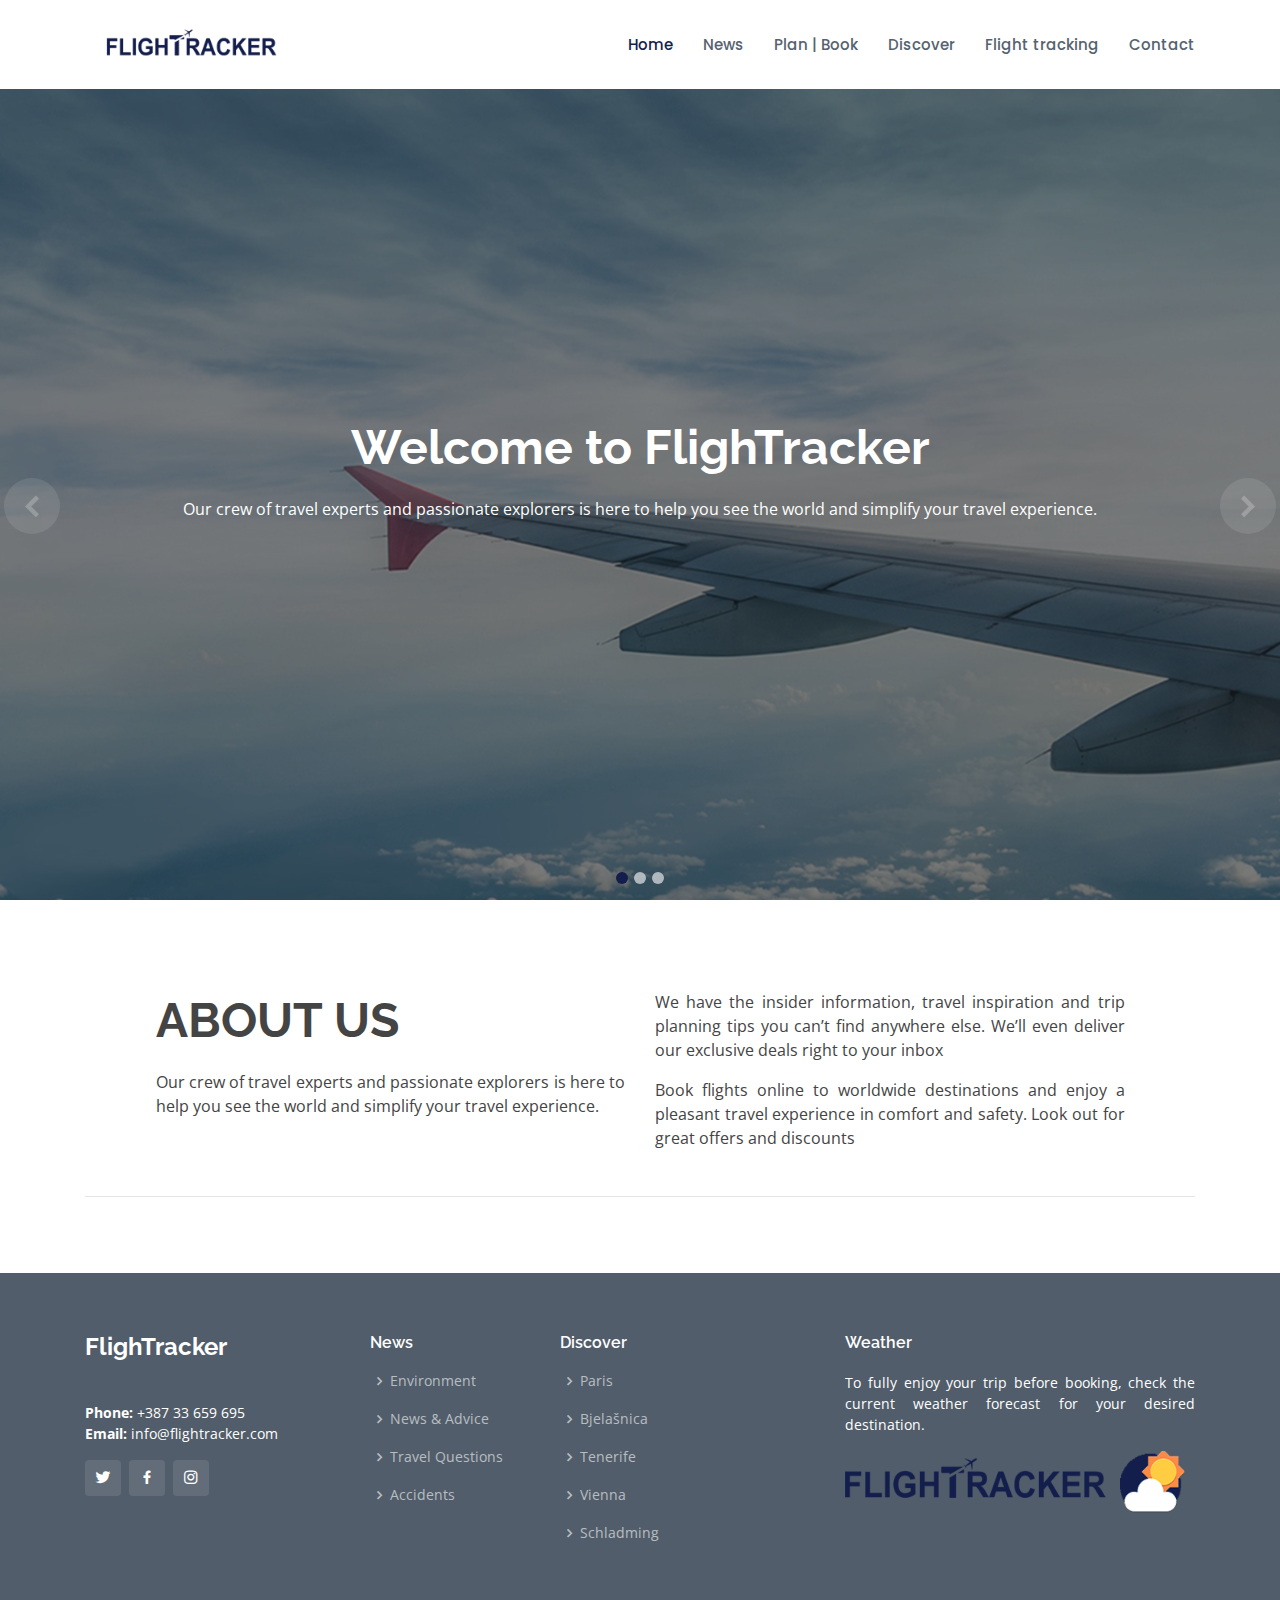
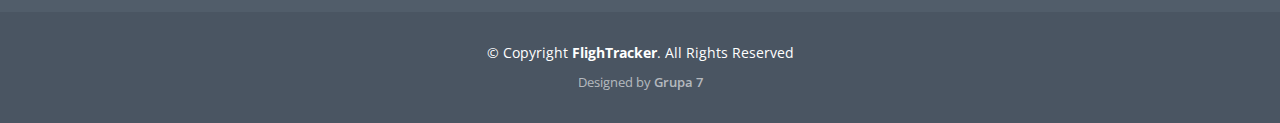
<file: index.html>
<!DOCTYPE html>
<html lang="en">

<head>
  <meta charset="utf-8">
  <meta content="width=device-width, initial-scale=1.0" name="viewport">

  <title>FlighTracker | Home</title>
  <meta content="FlighTracker,flight tracking, booking and information about flights" name="description">
  <meta content="flight, plane , booking, bookflight, flight radar" name="keywords">
 

  <!-- Favicons -->
  <link href="assets/img/favicon.png" rel="icon">
  <link href="assets/img/apple-touch-icon.png" rel="apple-touch-icon">

  <!-- Google Fonts -->
  <link href="https://fonts.googleapis.com/css?family=Open+Sans:300,300i,400,400i,600,600i,700,700i|Raleway:300,300i,400,400i,500,500i,600,600i,700,700i|Poppins:300,300i,400,400i,500,500i,600,600i,700,700i" rel="stylesheet">

  <!-- Vendor CSS Files -->
  <link href="assets/vendor/bootstrap/css/bootstrap.min.css" rel="stylesheet">
  <link href="assets/vendor/icofont/icofont.min.css" rel="stylesheet">
  <link href="assets/vendor/boxicons/css/boxicons.min.css" rel="stylesheet">
  <link href="assets/vendor/animate/animate.min.css" rel="stylesheet">
  <link href="assets/vendor/venobox/venobox.css" rel="stylesheet">
  <link href="assets/vendor/owl.carousel/assets/owl.carousel.min.css" rel="stylesheet">

  <!-- Template Main CSS File -->
  <link href="assets/css/style.css" rel="stylesheet">

  
</head>

<body>

  <!-- ======= Header ======= -->
  <header id="header" class="fixed-top ">
    <div class="container d-flex align-items-center">

      
      <a href="index.html" class="logo"><img src="assets/img/logo.png" alt="" class="img-fluid"></a>
      
      <nav class="nav-menu d-none d-lg-block">

        <ul>
          <li class="active"><a href="index.html">Home</a></li>
          <li><a href="news.html">News</a></li>
          <li><a href="login.php">Plan | Book</a></li>
          <li><a href="discover.html">Discover</a></li>
          <li><a href="radar.html">Flight tracking</a></li>
          <li><a href="contact.html">Contact</a></li>
         

        </ul>

      </nav><!-- .nav-menu -->

      

    </div>
  </header>
  <!-- End Header -->

  <!-- ======= Hero Slider Section ======= -->
  <section id="hero">
    <div id="heroCarousel" class="carousel slide carousel-fade" data-ride="carousel">

      <ol class="carousel-indicators" id="hero-carousel-indicators"></ol>

      <div class="carousel-inner" role="listbox">

        <!-- Slide 1 -->
        <div class="carousel-item active" style="background-image: url(assets/img/slide/slide-1.jpg)">
          <div class="carousel-container">
            <div class="container">
              <h2 class="animate__animated animate__fadeInDown">Welcome to <span>FlighTracker</span></h2>
              <p class="animate__animated animate__fadeInUp">Our crew of travel experts and passionate explorers is here to help you see the world and simplify your travel experience.</p>
              
            </div>
          </div>
        </div>

        <!-- Slide 2 -->
        <div class="carousel-item" style="background-image: url(assets/img/slide/slide-2.jpg)">
          <div class="carousel-container">
            <div class="container">
              <h2 class="animate__animated animate__fadeInDown">Flight Radar</h2>
              <p class="animate__animated animate__fadeInUp">Our site offers you a global flight tracking service that provides you with real-time information about thousands of aircraft around the world</p>
              <a href="radar.html" class="btn-get-started animate__animated animate__fadeInUp scrollto">See More</a>
            </div>
          </div>
        </div>

        <!-- Slide 3 -->
        <div class="carousel-item" style="background-image: url(assets/img/slide/slide-3.jpg)">
          <div class="carousel-container">
            <div class="container">
              <h2 class="animate__animated animate__fadeInDown">Discover</h2>
              <p class="animate__animated animate__fadeInUp">Find scheduled flights from all airports in the world. Discover airline routes and flight schedules globally.</p>
              <a href="discover.html" class="btn-get-started animate__animated animate__fadeInUp scrollto">See More</a>
            </div>
          </div>
        </div>

      </div>

      <a class="carousel-control-prev" href="#heroCarousel" role="button" data-slide="prev">
        <span class="carousel-control-prev-icon icofont-simple-left" aria-hidden="true"></span>
        <span class="sr-only">Previous</span>
      </a>

      <a class="carousel-control-next" href="#heroCarousel" role="button" data-slide="next">
        <span class="carousel-control-next-icon icofont-simple-right" aria-hidden="true"></span>
        <span class="sr-only">Next</span>
      </a>

    </div>
  </section><!-- End Hero Slider -->

  <main id="main">

    <!-- ======= About Section ======= -->
    <section id="about" class="about">
      <div class="container">

        <div class="row content">
          <div class="col-lg-6">
            <h2>About Us</h2>
            <p>Our crew of travel experts and passionate explorers is here to help you see the world and simplify your travel experience. </p>
          </div>
          <div class="col-lg-6 pt-4 pt-lg-0">
            <p>
              We have the insider information, travel inspiration and trip planning tips you can’t find anywhere else. We’ll even deliver our exclusive deals right to your inbox
            </p>
            <p>
            Book flights online to worldwide destinations and enjoy a pleasant travel experience in comfort and safety. Look out for great offers and discounts
          </p>
            
          </div>
        </div><hr>

      </div>
    </section><!-- End About Section -->

 
    

  </main><!-- End #main -->

  <!-- ======= Footer ======= -->
  <footer id="footer">
    <div class="footer-top">
      <div class="container">
        <div class="row">

          <div class="col-lg-3 col-md-6">
            <div class="footer-info">
              <h3>FlighTracker</h3>
              <br>
                <strong>Phone:</strong> +387 33 659 695<br>
                <strong>Email:</strong> info@flightracker.com<br>
              </p>
              <div class="social-links mt-3">
                <a href="#" class="twitter"><i class="bx bxl-twitter"></i></a>
                <a href="#" class="facebook"><i class="bx bxl-facebook"></i></a>
                <a href="#" class="instagram"><i class="bx bxl-instagram"></i></a>
                
              </div>
            </div>
          </div>

          <div class="col-lg-2 col-md-6 footer-links">
            <h4>News</h4>
            <ul>
              <li><i class="bx bx-chevron-right"></i> <a href="news.html">Environment</a></li>
              <li><i class="bx bx-chevron-right"></i> <a href="news.html">News & Advice</a></li>
              <li><i class="bx bx-chevron-right"></i> <a href="news.html">Travel Questions</a></li>
              <li><i class="bx bx-chevron-right"></i> <a href="news.html">Accidents</a></li>
              
            </ul>
          </div>

          <div class="col-lg-3 col-md-6 footer-links">
            <h4>Discover</h4>
            <ul>
              <li><i class="bx bx-chevron-right"></i> <a href="discover.html">Paris</a></li>
              <li><i class="bx bx-chevron-right"></i> <a href="discover.html">Bjelašnica</a></li>
              <li><i class="bx bx-chevron-right"></i> <a href="discover.html">Tenerife</a></li>
              <li><i class="bx bx-chevron-right"></i> <a href="discover.html">Vienna</a></li>
              <li><i class="bx bx-chevron-right"></i> <a href="discover.html">Schladming</a></li>
            </ul>
          </div>

          <div class="col-lg-4 col-md-6d-flex  footer-links">
            <h4>Weather</h4>
            <p>To fully enjoy your trip before booking, check the current weather forecast for your desired destination.</p>
            <a href="weather.html"><img width="350"src="assets/img/ftweather.png"  ></a>
          </div>

        </div>
      </div>
    </div>

    <div class="container">
      <div class="copyright">
        &copy; Copyright <strong><span>FlighTracker</span></strong>. All Rights Reserved
      </div>
      <div class="credits">
       
        Designed by <a href="https://bootstrapmade.com/">Grupa 7</a>
      </div>
    </div>
  </footer><!-- End Footer -->

  <a href="#" class="back-to-top"><i class="icofont-simple-up"></i></a>

  <!-- Vendor JS Files -->
  <script src="assets/vendor/jquery/jquery.min.js"></script>
  <script src="assets/vendor/bootstrap/js/bootstrap.bundle.min.js"></script>
  <script src="assets/vendor/isotope-layout/isotope.pkgd.min.js"></script>
  <script src="assets/vendor/venobox/venobox.min.js"></script>
  <script src="assets/vendor/owl.carousel/owl.carousel.min.js"></script>

  <!-- Template Main JS File -->
  <script src="assets/js/main.js"></script>

</body>

</html>
</file>
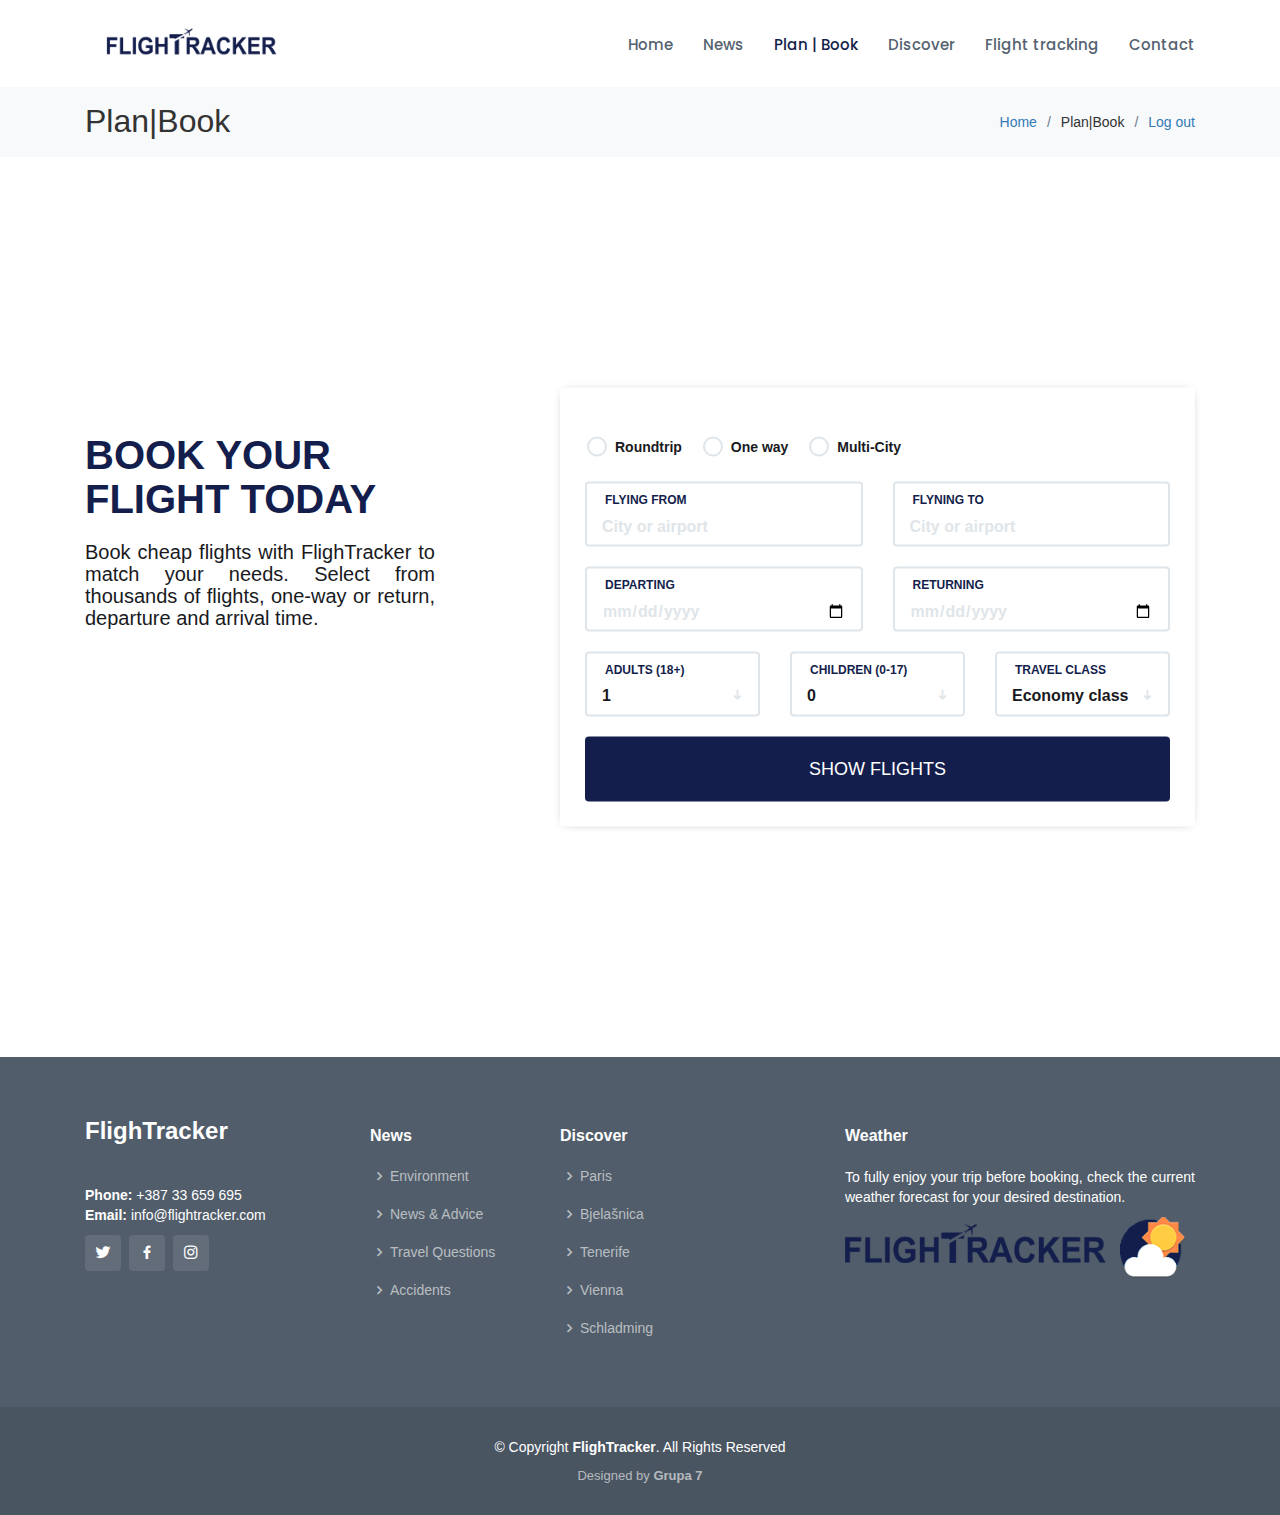
<file: book.html>
<!DOCTYPE html>
<html lang="en">

<head>
  <meta charset="utf-8">
  <meta content="width=device-width, initial-scale=1.0" name="viewport">

 <title>FlighTracker | Plan|Book</title>
   <meta content="FlighTracker,flight tracking, booking and information about flights" name="description">
  <meta content="flight, plane , booking, bookflight, flight radar" name="keywords">

  <!-- Favicons -->
  <link href="assets/img/favicon.png" rel="icon">
  <link href="assets/img/apple-touch-icon.png" rel="apple-touch-icon">

  <!-- Google Fonts -->
  <link href="https://fonts.googleapis.com/css?family=Open+Sans:300,300i,400,400i,600,600i,700,700i|Raleway:300,300i,400,400i,500,500i,600,600i,700,700i|Poppins:300,300i,400,400i,500,500i,600,600i,700,700i" rel="stylesheet">

  <!-- Vendor CSS Files -->
  <link href="assets/vendor/bootstrap/css/bootstrap.min.css" rel="stylesheet">
  <link href="assets/vendor/icofont/icofont.min.css" rel="stylesheet">
  <link href="assets/vendor/boxicons/css/boxicons.min.css" rel="stylesheet">
  <link href="assets/vendor/animate/animate.min.css" rel="stylesheet">
  <link href="assets/vendor/venobox/venobox.css" rel="stylesheet">
  <link href="assets/vendor/owl.carousel/assets/owl.carousel.min.css" rel="stylesheet">

  <!-- Template Main CSS File -->
  <link href="assets/css/style.css" rel="stylesheet">
  <link type="text/css" rel="stylesheet" href="assets/css/bootstrap.min.css">
  <link type="text/css" rel="stylesheet" href="assets/css/style2.css">
 
</head>

<body>

  <!-- ======= Header ======= -->
  <header id="header" class="fixed-top ">
    <div class="container d-flex align-items-center">

      
      <a href="index.html" class="logo"><img src="assets/img/logo.png" alt="" class="img-fluid"></a>
      
      <nav class="nav-menu d-none d-lg-block">

        <ul>
          <li><a href="index.html">Home</a></li>
          <li><a href="news.html">News</a></li>
          <li class="active"><a href="login.php">Plan | Book</a></li>
          <li><a href="discover.html">Discover</a></li>
          <li><a href="radar.html">Flight tracking</a></li>
          <li><a href="contact.html">Contact</a></li>
          

         

        </ul>

      </nav><!-- .nav-menu -->

      

    </div>
  </header><!-- End Header -->

  <main id="main">

    <!-- ======= Breadcrumbs ======= -->
    <section id="breadcrumbs" class="breadcrumbs">
      <div class="container">

        <div class="d-flex justify-content-between align-items-center">
          <h2>Plan|Book</h2>
          <ol>
            <li><a href="index.html">Home</a></li>
            <li>Plan|Book</li>
            <li><a href="logout.php">Log out</a></li>
          </ol>
        </div>

      </div>
    </section><!-- End Breadcrumbs -->

    
     <!-- ======= Plan/Book ======= -->
    <div id="booking" class="section">
    <div class="section-center">
      <div class="container">
        <div class="row">
          <div class="col-md-4">
            <div class="booking-cta">
              <h1>Book your flight today</h1>
              <h3 align="justify">Book cheap flights with FlighTracker to match your needs. Select from thousands of flights, one-way or return, departure and arrival time.</h3>
              
            </div>
          </div>
          
          <div class="col-md-7 col-md-offset-1">
            <div class="booking-form">
              <form>
                <div class="form-group">
                  <div class="form-checkbox">
                    <label for="roundtrip">
                      <input type="radio" id="roundtrip" name="flight-type">
                      <span></span>Roundtrip
                    </label>
                    <label for="one-way">
                      <input type="radio" id="one-way" name="flight-type">
                      <span></span>One way
                    </label>
                    <label for="multi-city">
                      <input type="radio" id="multi-city" name="flight-type">
                      <span></span>Multi-City
                    </label>
                  </div>
                </div>
                <div class="row">
                  <div class="col-md-6">
                    <div class="form-group">
                      <span class="form-label">Flying from</span>
                      <input class="form-control" type="text" placeholder="City or airport">
                    </div>
                  </div>
                  <div class="col-md-6">
                    <div class="form-group">
                      <span class="form-label">Flyning to</span>
                      <input class="form-control" type="text" placeholder="City or airport">
                    </div>
                  </div>
                </div>
                <div class="row">
                  <div class="col-md-6">
                    <div class="form-group">
                      <span class="form-label">Departing</span>
                      <input class="form-control" type="date" required>
                    </div>
                  </div>
                  <div class="col-md-6">
                    <div class="form-group">
                      <span class="form-label">Returning</span>
                      <input class="form-control" type="date" required>
                    </div>
                  </div>
                </div>
                <div class="row">
                  <div class="col-md-4">
                    <div class="form-group">
                      <span class="form-label">Adults (18+)</span>
                      <select class="form-control">
                        <option>1</option>
                        <option>2</option>
                        <option>3</option>
                      </select>
                      <span class="select-arrow"></span>
                    </div>
                  </div>
                  <div class="col-md-4">
                    <div class="form-group">
                      <span class="form-label">Children (0-17)</span>
                      <select class="form-control">
                        <option>0</option>
                        <option>1</option>
                        <option>2</option>
                      </select>
                      <span class="select-arrow"></span>
                    </div>
                  </div>
                  <div class="col-md-4">
                    <div class="form-group">
                      <span class="form-label">Travel class</span>
                      <select class="form-control">
                        <option>Economy class</option>
                        <option>Business class</option>
                        <option>First class</option>
                      </select>
                      <span class="select-arrow"></span>
                    </div>
                  </div>
                </div>
                <div class="form-btn">
                  <button class="submit-btn">Show flights</button>
                </div>
              </form>
            </div>
          </div>
          
        </div>
      </div>
    </div>
  </div>
    </section><!-- End Plan/Book -->

    

  </main><!-- End #main -->

 <!-- ======= Footer ======= -->
  <footer id="footer">
    <div class="footer-top">
      <div class="container">
        <div class="row">

          <div class="col-lg-3 col-md-6">
            <div class="footer-info">
              <h3>FlighTracker</h3>
              <br>
                <strong>Phone:</strong> +387 33 659 695<br>
                <strong>Email:</strong> info@flightracker.com<br>
              </p>
              <div class="social-links mt-3">
                <a href="#" class="twitter"><i class="bx bxl-twitter"></i></a>
                <a href="#" class="facebook"><i class="bx bxl-facebook"></i></a>
                <a href="#" class="instagram"><i class="bx bxl-instagram"></i></a>
                
              </div>
            </div>
          </div>

          <div class="col-lg-2 col-md-6 footer-links">
            <h4>News</h4>
            <ul>
             <li><i class="bx bx-chevron-right"></i> <a href="news.html">Environment</a></li>
              <li><i class="bx bx-chevron-right"></i> <a href="news.html">News & Advice</a></li>
              <li><i class="bx bx-chevron-right"></i> <a href="news.html">Travel Questions</a></li>
              <li><i class="bx bx-chevron-right"></i> <a href="news.html">Accidents</a></li>
            </ul>
          </div>

          <div class="col-lg-3 col-md-6 footer-links">
            <h4>Discover</h4>
            <ul>
              <li><i class="bx bx-chevron-right"></i> <a href="discover.html">Paris</a></li>
              <li><i class="bx bx-chevron-right"></i> <a href="discover.html">Bjelašnica</a></li>
              <li><i class="bx bx-chevron-right"></i> <a href="discover.html">Tenerife</a></li>
              <li><i class="bx bx-chevron-right"></i> <a href="discover.html">Vienna</a></li>
              <li><i class="bx bx-chevron-right"></i> <a href="discover.html">Schladming</a></li>
            </ul>
          </div>

           <div class="col-lg-4 col-md-6d-flex  footer-links">
            <h4>Weather</h4>
            <p>To fully enjoy your trip before booking, check the current weather forecast for your desired destination.</p>
            <a href="weather.html"><img width="350"src="assets/img/ftweather.png"  ></a>
          </div>

        </div>
      </div>
    </div>

    <div class="container">
      <div class="copyright">
        &copy; Copyright <strong><span>FlighTracker</span></strong>. All Rights Reserved
      </div>
      <div class="credits">
       
        Designed by <a href="https://bootstrapmade.com/">Grupa 7</a>
      </div>
    </div>
  </footer><!-- End Footer -->


  <a href="#" class="back-to-top"><i class="icofont-simple-up"></i></a>

  <!-- Vendor JS Files -->
  <script src="assets/vendor/jquery/jquery.min.js"></script>
  <script src="assets/vendor/bootstrap/js/bootstrap.bundle.min.js"></script>
  <script src="assets/vendor/isotope-layout/isotope.pkgd.min.js"></script>
  <script src="assets/vendor/venobox/venobox.min.js"></script>
  <script src="assets/vendor/owl.carousel/owl.carousel.min.js"></script>

  <!-- Template Main JS File -->
  <script src="assets/js/main.js"></script>

</body>

</html>
</file>
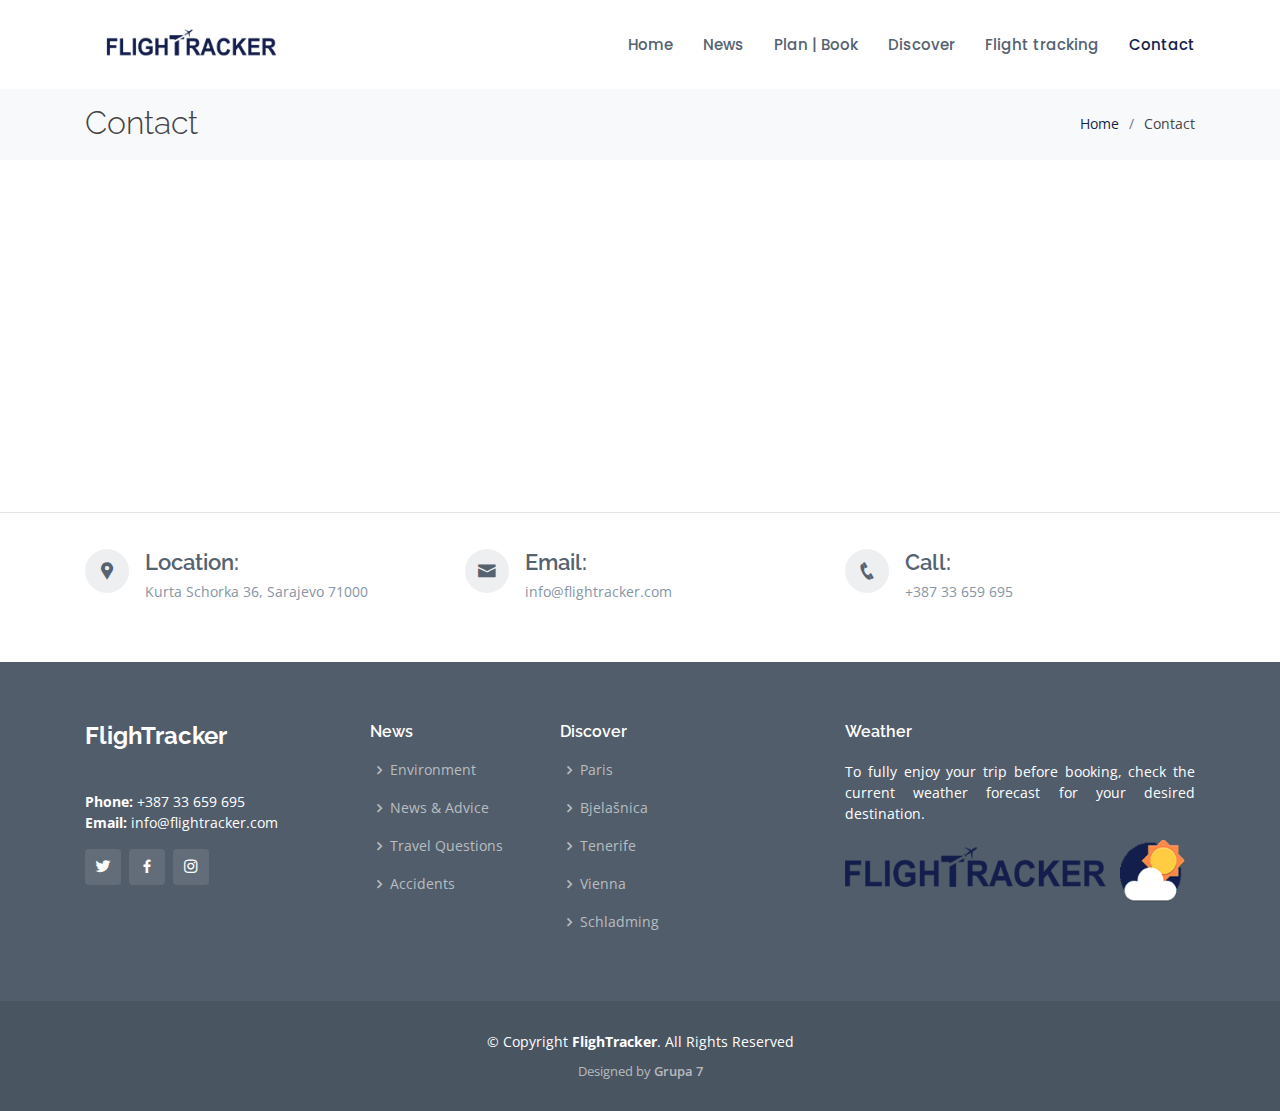
<file: contact.html>
<!DOCTYPE html>
<html lang="en">

<head>
  <meta charset="utf-8">
  <meta content="width=device-width, initial-scale=1.0" name="viewport">

 <title>FlighTracker | Contact</title>
   <meta content="FlighTracker,flight tracking, booking and information about flights" name="description">
  <meta content="flight, plane , booking, bookflight, flight radar" name="keywords">
  
  <!-- Favicons -->
  <link href="assets/img/favicon.png" rel="icon">
  <link href="assets/img/apple-touch-icon.png" rel="apple-touch-icon">

  <!-- Google Fonts -->
  <link href="https://fonts.googleapis.com/css?family=Open+Sans:300,300i,400,400i,600,600i,700,700i|Raleway:300,300i,400,400i,500,500i,600,600i,700,700i|Poppins:300,300i,400,400i,500,500i,600,600i,700,700i" rel="stylesheet">

  <!-- Vendor CSS Files -->
  <link href="assets/vendor/bootstrap/css/bootstrap.min.css" rel="stylesheet">
  <link href="assets/vendor/icofont/icofont.min.css" rel="stylesheet">
  <link href="assets/vendor/boxicons/css/boxicons.min.css" rel="stylesheet">
  <link href="assets/vendor/animate/animate.min.css" rel="stylesheet">
  <link href="assets/vendor/venobox/venobox.css" rel="stylesheet">
  <link href="assets/vendor/owl.carousel/assets/owl.carousel.min.css" rel="stylesheet">

  <!-- Template Main CSS File -->
  <link href="assets/css/style.css" rel="stylesheet">

 
</head>

<body>

  <!-- ======= Header ======= -->
  <header id="header" class="fixed-top ">
    <div class="container d-flex align-items-center">

      
      <a href="index.html" class="logo"><img src="assets/img/logo.png" alt="" class="img-fluid"></a>
      
      <nav class="nav-menu d-none d-lg-block">

        <ul>
          <li><a href="index.html">Home</a></li>
          <li><a href="news.html">News</a></li>
          <li><a href="login.php">Plan | Book</a></li>
          <li><a href="discover.html">Discover</a></li>
          <li><a href="radar.html">Flight tracking</a></li>
          <li class="active"><a href="contact.html">Contact</a></li>
         

        </ul>

      </nav><!-- .nav-menu -->

      

    </div>
  </header><!-- End Header -->
  <main id="main">

    <!-- ======= Breadcrumbs ======= -->
    <section id="breadcrumbs" class="breadcrumbs">
      <div class="container">

        <div class="d-flex justify-content-between align-items-center">
          <h2>Contact</h2>
          <ol>
            <li><a href="index.html">Home</a></li>
            <li>Contact</li>
          </ol>
        </div>

      </div>
    </section><!-- End Breadcrumbs -->

    <!-- ======= Contact Section ======= -->
    <section id="contact" class="contact">
      <div class="container">

        <div>
          <iframe style="border:0; width: 100%; height: 270px;" src="https://www.google.com/maps/embed?pb=!1m18!1m12!1m3!1d2878.4298097122305!2d18.334628815503343!3d43.82618527911576!2m3!1f0!2f0!3f0!3m2!1i1024!2i768!4f13.1!3m3!1m2!1s0x4758c9f5798e6ed3%3A0x4418069785b9985a!2sMe%C4%91unarodna%20zra%C4%8Dna%20luka%20Sarajevo!5e0!3m2!1shr!2sba!4v1608333275224!5m2!1shr!2sba" frameborder="0" allowfullscreen></iframe>
        </div></div><hr>
<div class="container">
        <div class="row ">

          <div class="col-md-4">
            <div class="info">
              <div class="address">
                <i class="icofont-google-map"></i>
                <h4>Location:</h4>
                <p>Kurta Schorka 36, Sarajevo 71000</p>
              </div></div></div>
          <div class="col-md-4">
            <div class="info">
              <div class="email">
                <i class="icofont-envelope"></i>
                <h4>Email:</h4>
                <p>info@flightracker.com</p>
              </div></div></div>
          <div class="col-md-4">
            <div class="info">
              <div class="phone">
                <i class="icofont-phone"></i>
                <h4>Call:</h4>
                <p>+387 33 659 695</p>
              </div></div></div>

            

          </div>

          

        

      </div>
    </section><!-- End Contact Section -->

  </main><!-- End #main -->

 <!-- ======= Footer ======= -->
  <footer id="footer">
    <div class="footer-top">
      <div class="container">
        <div class="row">

          <div class="col-lg-3 col-md-6">
            <div class="footer-info">
              <h3>FlighTracker</h3>
              <br>
                <strong>Phone:</strong> +387 33 659 695<br>
                <strong>Email:</strong> info@flightracker.com<br>
              </p>
              <div class="social-links mt-3">
                <a href="#" class="twitter"><i class="bx bxl-twitter"></i></a>
                <a href="#" class="facebook"><i class="bx bxl-facebook"></i></a>
                <a href="#" class="instagram"><i class="bx bxl-instagram"></i></a>
                
              </div>
            </div>
          </div>

          <div class="col-lg-2 col-md-6 footer-links">
            <h4>News</h4>
            <ul>
              <li><i class="bx bx-chevron-right"></i> <a href="news.html">Environment</a></li>
              <li><i class="bx bx-chevron-right"></i> <a href="news.html">News & Advice</a></li>
              <li><i class="bx bx-chevron-right"></i> <a href="news.html">Travel Questions</a></li>
              <li><i class="bx bx-chevron-right"></i> <a href="news.html">Accidents</a></li>
            </ul>
          </div>

          <div class="col-lg-3 col-md-6 footer-links">
            <h4>Discover</h4>
            <ul>
              <li><i class="bx bx-chevron-right"></i> <a href="discover.html">Paris</a></li>
              <li><i class="bx bx-chevron-right"></i> <a href="discover.html">Bjelašnica</a></li>
              <li><i class="bx bx-chevron-right"></i> <a href="discover.html">Tenerife</a></li>
              <li><i class="bx bx-chevron-right"></i> <a href="discover.html">Vienna</a></li>
              <li><i class="bx bx-chevron-right"></i> <a href="discover.html">Schladming</a></li>
            </ul>
          </div>

           <div class="col-lg-4 col-md-6d-flex  footer-links">
            <h4>Weather</h4>
            <p>To fully enjoy your trip before booking, check the current weather forecast for your desired destination.</p>
            <a href="weather.html"><img width="350"src="assets/img/ftweather.png"  ></a>
          </div>
      

        </div>
      </div>
    </div>

    <div class="container">
      <div class="copyright">
        &copy; Copyright <strong><span>FlighTracker</span></strong>. All Rights Reserved
      </div>
      <div class="credits">
       
        Designed by <a href="https://bootstrapmade.com/">Grupa 7</a>
      </div>
    </div>
  </footer><!-- End Footer -->

  <a href="#" class="back-to-top"><i class="icofont-simple-up"></i></a>

  <!-- Vendor JS Files -->
  <script src="assets/vendor/jquery/jquery.min.js"></script>
  <script src="assets/vendor/bootstrap/js/bootstrap.bundle.min.js"></script>
  <script src="assets/vendor/isotope-layout/isotope.pkgd.min.js"></script>
  <script src="assets/vendor/venobox/venobox.min.js"></script>
  <script src="assets/vendor/owl.carousel/owl.carousel.min.js"></script>

  <!-- Template Main JS File -->
  <script src="assets/js/main.js"></script>

</body>

</html>
</file>
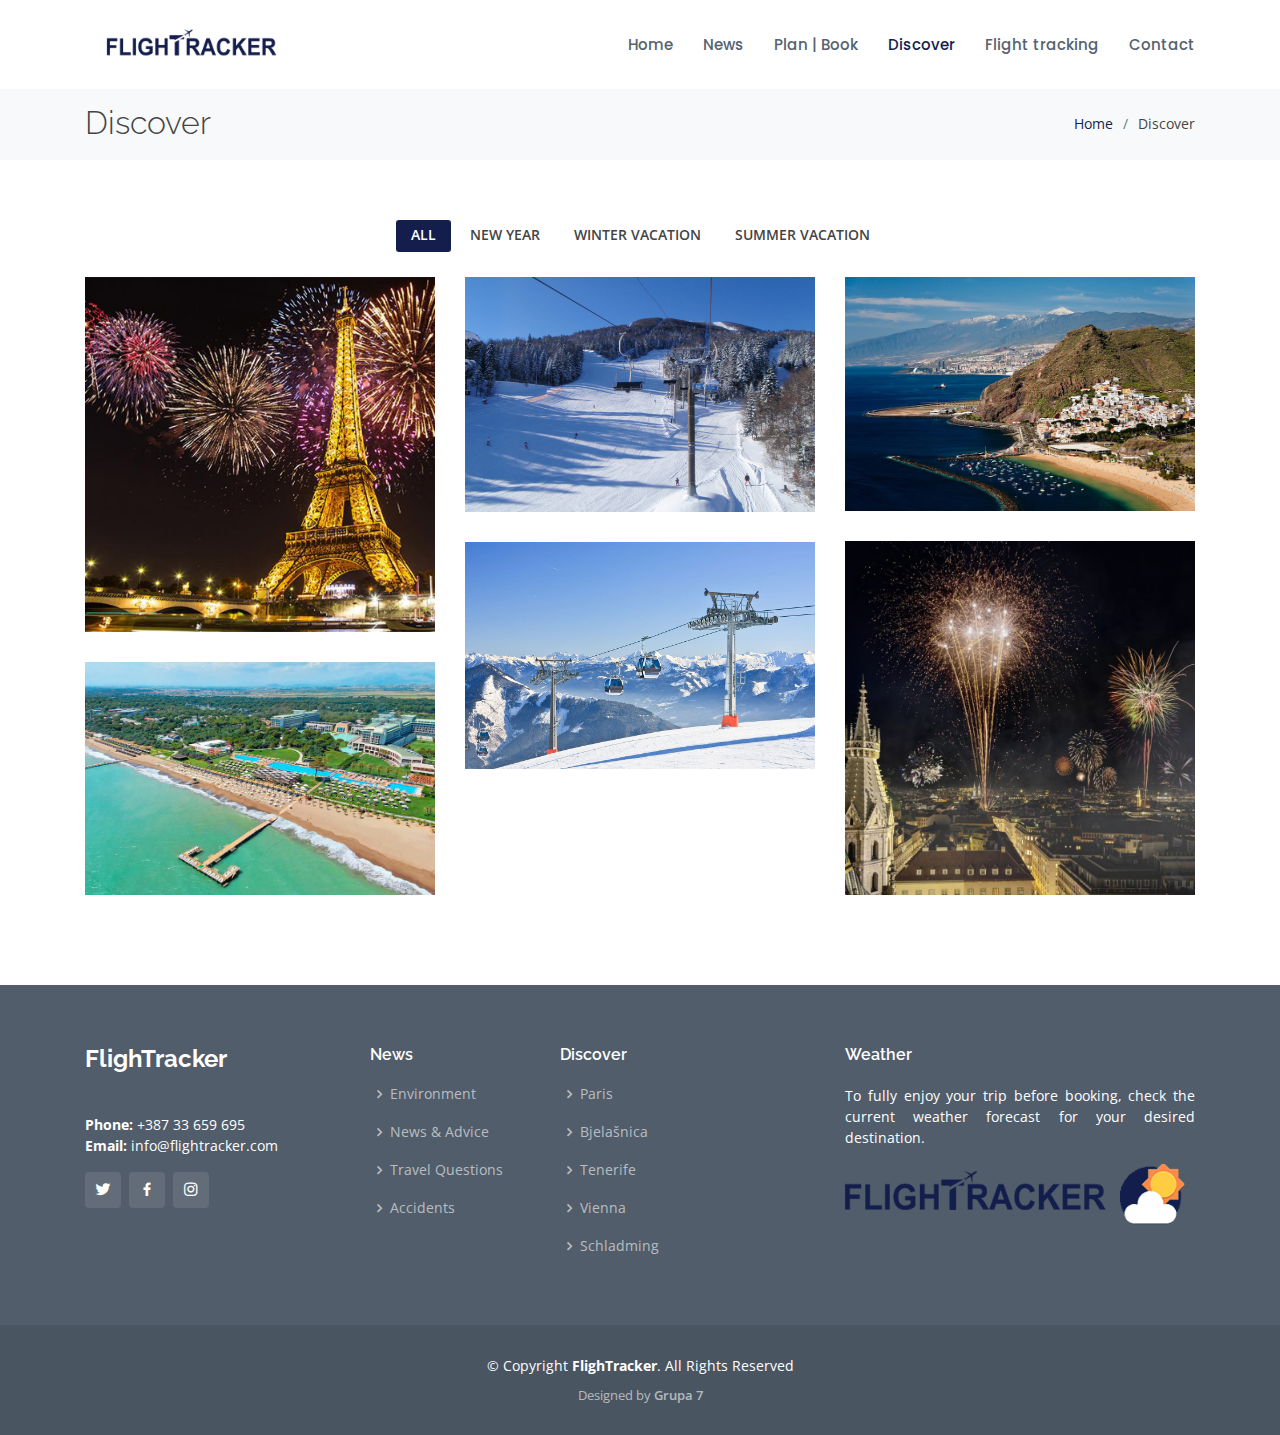
<file: discover.html>
<!DOCTYPE html>
<html lang="en">

<head>
  <meta charset="utf-8">
  <meta content="width=device-width, initial-scale=1.0" name="viewport">

 <title>FlighTracker | Discover</title>
   <meta content="FlighTracker,flight tracking, booking and information about flights" name="description">
  <meta content="flight, plane , booking, bookflight, flight radar" name="keywords">

  <!-- Favicons -->
  <link href="assets/img/favicon.png" rel="icon">
  <link href="assets/img/apple-touch-icon.png" rel="apple-touch-icon">

  <!-- Google Fonts -->
  <link href="https://fonts.googleapis.com/css?family=Open+Sans:300,300i,400,400i,600,600i,700,700i|Raleway:300,300i,400,400i,500,500i,600,600i,700,700i|Poppins:300,300i,400,400i,500,500i,600,600i,700,700i" rel="stylesheet">

  <!-- Vendor CSS Files -->
  <link href="assets/vendor/bootstrap/css/bootstrap.min.css" rel="stylesheet">
  <link href="assets/vendor/icofont/icofont.min.css" rel="stylesheet">
  <link href="assets/vendor/boxicons/css/boxicons.min.css" rel="stylesheet">
  <link href="assets/vendor/animate/animate.min.css" rel="stylesheet">
  <link href="assets/vendor/venobox/venobox.css" rel="stylesheet">
  <link href="assets/vendor/owl.carousel/assets/owl.carousel.min.css" rel="stylesheet">

  <!-- Template Main CSS File -->
  <link href="assets/css/style.css" rel="stylesheet">

  
</head>

<body>

  <!-- ======= Header ======= -->
  <header id="header" class="fixed-top ">
    <div class="container d-flex align-items-center">

      
      <a href="index.html" class="logo"><img src="assets/img/logo.png" alt="" class="img-fluid"></a>
      
      <nav class="nav-menu d-none d-lg-block">

        <ul>
          <li><a href="index.html">Home</a></li>
          <li><a href="news.html">News</a></li>
          <li><a href="login.php">Plan | Book</a></li>
          <li  class="active"><a href="discover.html">Discover</a></li>
          <li><a href="radar.html">Flight tracking</a></li>
          <li><a href="contact.html">Contact</a></li>
         

        </ul>

      </nav><!-- .nav-menu -->

      

    </div>
  </header><!-- End Header -->

  <main id="main">

    <!-- ======= Breadcrumbs ======= -->
    <section id="breadcrumbs" class="breadcrumbs">
      <div class="container">

        <div class="d-flex justify-content-between align-items-center">
          <h2>Discover</h2>
          <ol>
            <li><a href="index.html">Home</a></li>
            <li>Discover</li>
          </ol>
        </div>

      </div>
    </section><!-- End Breadcrumbs -->

    <!-- ======= Discover ======= -->
    <section id="discover" class="discover">
      <div class="container">

        <div class="row">
          <div class="col-lg-12 d-flex justify-content-center">
            <ul id="discover-flters">
              <li data-filter="*" class="filter-active">All</li>
              <li data-filter=".filter-newyear">New Year</li>
              <li data-filter=".filter-winter">Winter Vacation</li>
              <li data-filter=".filter-summer">Summer Vacation</li>
            </ul>
          </div>
        </div>

        <div class="row discover-container">

          <div class="col-lg-4 col-md-6 discover-item filter-newyear">
            <div class="discover-wrap">
              <img src="assets/img/discover/discover-1.jpg" class="img-fluid" alt="">
              <div class="discover-info">
                <h4>Paris</h4>
                <p>New Year in Paris</p>
                <div class="discover-links">
                  <a href="assets/img/discover/discover-1.jpg" data-gall="portfolioGallery" class="venobox" title="Paris"><i class="bx bx-plus"></i></a>
                  
                </div>
              </div>
            </div>
          </div>

          <div class="col-lg-4 col-md-6 discover-item filter-winter">
            <div class="discover-wrap">
              <img src="assets/img/discover/discover-2.jpg" class="img-fluid" alt="">
              <div class="discover-info">
                <h4>Bjelašnica</h4>
                <p>Spend a winter vacation on a beautiful mountain in Bosnia and Herzegovina Bjelašnica</p>
                <div class="discover-links">
                  <a href="assets/img/discover/discover-2.jpg" data-gall="portfolioGallery" class="venobox" title="Bjelašnica"><i class="bx bx-plus"></i></a>
                  
                </div>
              </div>
            </div>
          </div>

          <div class="col-lg-4 col-md-6 discover-item filter-summer">
            <div class="discover-wrap">
              <img src="assets/img/discover/discover-3.jpg" class="img-fluid" alt="">
              <div class="discover-info">
                <h4>Tenerife</h4>
                <p>Spend your summer vacation in Tenerife</p>
                <div class="discover-links">
                  <a href="assets/img/discover/discover-3.jpg" data-gall="portfolioGallery" class="venobox" title="Tenerife"><i class="bx bx-plus"></i></a>
                  
                </div>
              </div>
            </div>
          </div>

          <div class="col-lg-4 col-md-6 discover-item filter-newyear">
            <div class="discover-wrap">
              <img src="assets/img/discover/discover-4.jpg" class="img-fluid" alt="">
              <div class="discover-info">
                <h4>Vienna</h4>
                <p>New Year in Vienna</p>
                <div class="discover-links">
                  <a href="assets/img/discover/discover-4.jpg" data-gall="portfolioGallery" class="venobox" title="Vienna"><i class="bx bx-plus"></i></a>
                  
                </div>
              </div>
            </div>
          </div>

          <div class="col-lg-4 col-md-6 discover-item filter-winter">
            <div class="discover-wrap">
              <img src="assets/img/discover/discover-5.jpg" class="img-fluid" alt="">
              <div class="discover-info">
                <h4>Schladming</h4>
                <p>Spend your skiing holidays in Schladming </p>
                <div class="discover-links">
                  <a href="assets/img/discover/discover-5.jpg" data-gall="portfolioGallery" class="venobox" title="Schladming"><i class="bx bx-plus"></i></a>
                  
                </div>
              </div>
            </div>
          </div>

          <div class="col-lg-4 col-md-6 discover-item filter-summer">
            <div class="discover-wrap">
              <img src="assets/img/discover/discover-6.jpg" class="img-fluid" alt="">
              <div class="discover-info">
                <h4>Antalya</h4>
                <p>Spend your summer vacation in Antalya</p>
                <div class="discover-links">
                  <a href="assets/img/discover/discover-6.jpg" data-gall="portfolioGallery" class="venobox" title="Antalya"><i class="bx bx-plus"></i></a>
                 
                </div>
              </div>
            </div>
          </div>

                    

          
        </div>

      </div>
    </section><!-- End Discover Section -->

  </main><!-- End #main -->

  <!-- ======= Footer ======= -->
  <footer id="footer">
    <div class="footer-top">
      <div class="container">
        <div class="row">

          <div class="col-lg-3 col-md-6">
            <div class="footer-info">
              <h3>FlighTracker</h3>
              <br>
                <strong>Phone:</strong> +387 33 659 695<br>
                <strong>Email:</strong> info@flightracker.com<br>
              </p>
              <div class="social-links mt-3">
                <a href="#" class="twitter"><i class="bx bxl-twitter"></i></a>
                <a href="#" class="facebook"><i class="bx bxl-facebook"></i></a>
                <a href="#" class="instagram"><i class="bx bxl-instagram"></i></a>
                
              </div>
            </div>
          </div>

          <div class="col-lg-2 col-md-6 footer-links">
            <h4>News</h4>
            <ul>
              <li><i class="bx bx-chevron-right"></i> <a href="news.html">Environment</a></li>
              <li><i class="bx bx-chevron-right"></i> <a href="news.html">News & Advice</a></li>
              <li><i class="bx bx-chevron-right"></i> <a href="news.html">Travel Questions</a></li>
              <li><i class="bx bx-chevron-right"></i> <a href="news.html">Accidents</a></li>
            </ul>
          </div>

          <div class="col-lg-3 col-md-6 footer-links">
            <h4>Discover</h4>
            <ul>
              <li><i class="bx bx-chevron-right"></i> <a href="discover.html">Paris</a></li>
              <li><i class="bx bx-chevron-right"></i> <a href="discover.html">Bjelašnica</a></li>
              <li><i class="bx bx-chevron-right"></i> <a href="discover.html">Tenerife</a></li>
              <li><i class="bx bx-chevron-right"></i> <a href="discover.html">Vienna</a></li>
              <li><i class="bx bx-chevron-right"></i> <a href="discover.html">Schladming</a></li>
            </ul>
          </div>

           <div class="col-lg-4 col-md-6d-flex  footer-links">
            <h4>Weather</h4>
            <p>To fully enjoy your trip before booking, check the current weather forecast for your desired destination.</p>
            <a href="weather.html"><img width="350"src="assets/img/ftweather.png"  ></a>
          </div>

        </div>
      </div>
    </div>

    <div class="container">
      <div class="copyright">
        &copy; Copyright <strong><span>FlighTracker</span></strong>. All Rights Reserved
      </div>
      <div class="credits">
       
        Designed by <a href="https://bootstrapmade.com/">Grupa 7</a>
      </div>
    </div>
  </footer><!-- End Footer -->

  <a href="#" class="back-to-top"><i class="icofont-simple-up"></i></a>

  <!-- Vendor JS Files -->
  <script src="assets/vendor/jquery/jquery.min.js"></script>
  <script src="assets/vendor/bootstrap/js/bootstrap.bundle.min.js"></script>
  <script src="assets/vendor/isotope-layout/isotope.pkgd.min.js"></script>
  <script src="assets/vendor/venobox/venobox.min.js"></script>
  <script src="assets/vendor/owl.carousel/owl.carousel.min.js"></script>

  <!-- Template Main JS File -->
  <script src="assets/js/main.js"></script>

</body>

</html>
</file>
<file: assets/vendor/venobox/venobox.css>
/* ------ venobox.css --------*/
.vbox-overlay *, .vbox-overlay *:before, .vbox-overlay *:after{
    -webkit-backface-visibility: hidden;
    -webkit-box-sizing:border-box;
    -moz-box-sizing:border-box;
    box-sizing:border-box;
}
.vbox-overlay * { 
    -webkit-backface-visibility: visible;
    backface-visibility: visible;
}
.vbox-overlay{
    display: -webkit-flex;
    display: flex;
    -webkit-flex-direction: column;
    flex-direction: column;
    -webkit-justify-content: center;
    justify-content: center;
    -webkit-align-items: center;
    align-items: center;
    position: fixed;
    left: 0;
    top: 0;
    bottom: 0;
    right: 0;
    z-index: 999999;
}

/* ----- navigation ----- */
.vbox-title{
    width: 100%;
    height: 40px;
    float: left;
    text-align: center;
    line-height: 28px;
    font-size: 12px;
    padding: 6px 50px;
    overflow: hidden;
    position: fixed;
    display: none;
    left: 0;
    z-index: 89;
}
.vbox-close{
    cursor: pointer;
    position: fixed;
    top: -1px;
    right: 0;
    width: 50px;
    height: 40px;
    padding: 6px;
    display: block;
    background-position:10px center;
    overflow: hidden;
    font-size: 24px;
    line-height: 1;
    text-align: center;
    z-index: 99;
}
.vbox-left{
    cursor: pointer;
    position: fixed;
    left: 0;
    height: 40px;
    overflow: hidden;
    line-height: 28px;
    font-size: 12px;
    z-index: 99;
    display: flex;
    align-items:center;
}
.vbox-num{
    display: inline-block;
    margin: 6px 0 6px 15px;
}
/* ----- Social share ----- */
.vbox-share{
    line-height: 28px;
    font-size: 12px;
    overflow: hidden;
    position: fixed;
    left: 0;
    z-index: 98;
    display: flex;
    align-items:center;
    justify-content: center;
    width: 100%;
    text-align: center;
}
.vbox-share svg{
    max-height: 28px;
    width: 28px;
    z-index: 10;
    margin-left: 12px;
    margin-top: 6px;
    margin-bottom: 6px;
    vertical-align: middle;
}


/* ----- navigation ARROWS ----- */
.vbox-next, .vbox-prev{
    position: fixed;
    top: 50%;
    margin-top: -15px;
    overflow: hidden;
    cursor: pointer;
    display: block;
    width: 45px;
    height: 45px;
    z-index: 99;
}
.vbox-next span, .vbox-prev span{
    position: relative;
    width: 20px;
    height: 20px;
    border: 2px solid transparent;
    border-top-color: #B6B6B6;
    border-right-color: #B6B6B6;
    text-indent: -100px;
    position: absolute;
    top: 8px;
    display: block;
}
.vbox-prev{
    left: 15px;
}
.vbox-next{
    right: 15px;
}
.vbox-prev span{
    left: 10px;
    -ms-transform: rotate(-135deg);
    -webkit-transform: rotate(-135deg);
    transform: rotate(-135deg);
}
.vbox-next span{
    -ms-transform: rotate(45deg);
    -webkit-transform: rotate(45deg);
    transform: rotate(45deg);
    right: 10px;
}
/* ------- inline window ------ */
.vbox-inline{
    width: 420px;
    height: 315px;
    height: 70vh;
    padding: 10px;
    background: #fff;
    margin: 0 auto;
    overflow: auto;
    text-align: left;
}
/* ------- Video & iFrames window ------ */
.venoframe{
    max-width: 100%;
    width: 100%;
    border: none;
    width: 100%;
    height: 260px;
    height: 70vh;
}
.venoframe.vbvid{
    height: 260px;
}
@media (min-width: 768px) {
    .venoframe, .vbox-inline{
        width: 90%;
        height: 360px;
        height: 70vh;
    }
    .venoframe.vbvid{
        width: 640px;
        height: 360px;
    }
}
@media (min-width: 992px) {
    .venoframe, .vbox-inline{
        max-width: 1200px;
        width: 80%;
        height: 540px;
        height: 70vh;
    }
    .venoframe.vbvid{
        width: 960px;
        height: 540px;
    }
}
/* 
Please do NOT edit this part! 
or at least read this note: http://i.imgur.com/7C0ws9e.gif
*/
.vbox-open{
    overflow: hidden;
}
.vbox-container{
    position: absolute;
    left: 0;
    right: 0;
    top: 0;
    bottom: 0;
    overflow-x: hidden;
    overflow-y: scroll;
    overflow-scrolling: touch;
    -webkit-overflow-scrolling: touch;
    z-index: 20;
    max-height: 100%;

}

.vbox-content{
    text-align: center;
    float: left;
    width: 100%;
    position: relative;
    overflow: hidden;
    padding: 20px 4%;
}
.vbox-container img{
    max-width: 100%;
    height: auto;
}
.vbox-figlio{
    box-shadow: 0 0 12px rgba(0,0,0,0.19), 0 6px 6px rgba(0,0,0,0.23);
    max-width: 100%;
    text-align: initial;
}
img.vbox-figlio{
    -webkit-user-select: none;
-khtml-user-select: none;
-moz-user-select: none;
-o-user-select: none;
user-select: none;
}
.vbox-content.swipe-left{
    margin-left: -200px !important;
}
.vbox-content.swipe-right{
    margin-left: 200px !important;
}
.vbox-animated{
    webkit-transition: margin 300ms ease-out;
    transition: margin 300ms ease-out;
}

/* ---------- preloader ----------
 * SPINKIT 
 * http://tobiasahlin.com/spinkit/
-------------------------------- */
.sk-double-bounce,.sk-rotating-plane{width:40px;height:40px;margin:40px auto}.sk-rotating-plane{background-color:#333;-webkit-animation:sk-rotatePlane 1.2s infinite ease-in-out;animation:sk-rotatePlane 1.2s infinite ease-in-out}@-webkit-keyframes sk-rotatePlane{0%{-webkit-transform:perspective(120px) rotateX(0) rotateY(0);transform:perspective(120px) rotateX(0) rotateY(0)}50%{-webkit-transform:perspective(120px) rotateX(-180.1deg) rotateY(0);transform:perspective(120px) rotateX(-180.1deg) rotateY(0)}100%{-webkit-transform:perspective(120px) rotateX(-180deg) rotateY(-179.9deg);transform:perspective(120px) rotateX(-180deg) rotateY(-179.9deg)}}@keyframes sk-rotatePlane{0%{-webkit-transform:perspective(120px) rotateX(0) rotateY(0);transform:perspective(120px) rotateX(0) rotateY(0)}50%{-webkit-transform:perspective(120px) rotateX(-180.1deg) rotateY(0);transform:perspective(120px) rotateX(-180.1deg) rotateY(0)}100%{-webkit-transform:perspective(120px) rotateX(-180deg) rotateY(-179.9deg);transform:perspective(120px) rotateX(-180deg) rotateY(-179.9deg)}}.sk-double-bounce{position:relative}.sk-double-bounce .sk-child{width:100%;height:100%;border-radius:50%;background-color:#333;opacity:.6;position:absolute;top:0;left:0;-webkit-animation:sk-doubleBounce 2s infinite ease-in-out;animation:sk-doubleBounce 2s infinite ease-in-out}.sk-chasing-dots .sk-child,.sk-spinner-pulse,.sk-three-bounce .sk-child{background-color:#333;border-radius:100%}.sk-double-bounce .sk-double-bounce2{-webkit-animation-delay:-1s;animation-delay:-1s}@-webkit-keyframes sk-doubleBounce{0%,100%{-webkit-transform:scale(0);transform:scale(0)}50%{-webkit-transform:scale(1);transform:scale(1)}}@keyframes sk-doubleBounce{0%,100%{-webkit-transform:scale(0);transform:scale(0)}50%{-webkit-transform:scale(1);transform:scale(1)}}.sk-wave{margin:40px auto;width:50px;height:40px;text-align:center;font-size:10px}.sk-wave .sk-rect{background-color:#333;height:100%;width:6px;display:inline-block;-webkit-animation:sk-waveStretchDelay 1.2s infinite ease-in-out;animation:sk-waveStretchDelay 1.2s infinite ease-in-out}.sk-wave .sk-rect1{-webkit-animation-delay:-1.2s;animation-delay:-1.2s}.sk-wave .sk-rect2{-webkit-animation-delay:-1.1s;animation-delay:-1.1s}.sk-wave .sk-rect3{-webkit-animation-delay:-1s;animation-delay:-1s}.sk-wave .sk-rect4{-webkit-animation-delay:-.9s;animation-delay:-.9s}.sk-wave .sk-rect5{-webkit-animation-delay:-.8s;animation-delay:-.8s}@-webkit-keyframes sk-waveStretchDelay{0%,100%,40%{-webkit-transform:scaleY(.4);transform:scaleY(.4)}20%{-webkit-transform:scaleY(1);transform:scaleY(1)}}@keyframes sk-waveStretchDelay{0%,100%,40%{-webkit-transform:scaleY(.4);transform:scaleY(.4)}20%{-webkit-transform:scaleY(1);transform:scaleY(1)}}.sk-wandering-cubes{margin:40px auto;width:40px;height:40px;position:relative}.sk-wandering-cubes .sk-cube{background-color:#333;width:10px;height:10px;position:absolute;top:0;left:0;-webkit-animation:sk-wanderingCube 1.8s ease-in-out -1.8s infinite both;animation:sk-wanderingCube 1.8s ease-in-out -1.8s infinite both}.sk-chasing-dots,.sk-spinner-pulse{width:40px;height:40px;margin:40px auto}.sk-wandering-cubes .sk-cube2{-webkit-animation-delay:-.9s;animation-delay:-.9s}@-webkit-keyframes sk-wanderingCube{0%{-webkit-transform:rotate(0);transform:rotate(0)}25%{-webkit-transform:translateX(30px) rotate(-90deg) scale(.5);transform:translateX(30px) rotate(-90deg) scale(.5)}50%{-webkit-transform:translateX(30px) translateY(30px) rotate(-179deg);transform:translateX(30px) translateY(30px) rotate(-179deg)}50.1%{-webkit-transform:translateX(30px) translateY(30px) rotate(-180deg);transform:translateX(30px) translateY(30px) rotate(-180deg)}75%{-webkit-transform:translateX(0) translateY(30px) rotate(-270deg) scale(.5);transform:translateX(0) translateY(30px) rotate(-270deg) scale(.5)}100%{-webkit-transform:rotate(-360deg);transform:rotate(-360deg)}}@keyframes sk-wanderingCube{0%{-webkit-transform:rotate(0);transform:rotate(0)}25%{-webkit-transform:translateX(30px) rotate(-90deg) scale(.5);transform:translateX(30px) rotate(-90deg) scale(.5)}50%{-webkit-transform:translateX(30px) translateY(30px) rotate(-179deg);transform:translateX(30px) translateY(30px) rotate(-179deg)}50.1%{-webkit-transform:translateX(30px) translateY(30px) rotate(-180deg);transform:translateX(30px) translateY(30px) rotate(-180deg)}75%{-webkit-transform:translateX(0) translateY(30px) rotate(-270deg) scale(.5);transform:translateX(0) translateY(30px) rotate(-270deg) scale(.5)}100%{-webkit-transform:rotate(-360deg);transform:rotate(-360deg)}}.sk-spinner-pulse{-webkit-animation:sk-pulseScaleOut 1s infinite ease-in-out;animation:sk-pulseScaleOut 1s infinite ease-in-out}@-webkit-keyframes sk-pulseScaleOut{0%{-webkit-transform:scale(0);transform:scale(0)}100%{-webkit-transform:scale(1);transform:scale(1);opacity:0}}@keyframes sk-pulseScaleOut{0%{-webkit-transform:scale(0);transform:scale(0)}100%{-webkit-transform:scale(1);transform:scale(1);opacity:0}}.sk-chasing-dots{position:relative;text-align:center;-webkit-animation:sk-chasingDotsRotate 2s infinite linear;animation:sk-chasingDotsRotate 2s infinite linear}.sk-chasing-dots .sk-child{width:60%;height:60%;display:inline-block;position:absolute;top:0;-webkit-animation:sk-chasingDotsBounce 2s infinite ease-in-out;animation:sk-chasingDotsBounce 2s infinite ease-in-out}.sk-chasing-dots .sk-dot2{top:auto;bottom:0;-webkit-animation-delay:-1s;animation-delay:-1s}@-webkit-keyframes sk-chasingDotsRotate{100%{-webkit-transform:rotate(360deg);transform:rotate(360deg)}}@keyframes sk-chasingDotsRotate{100%{-webkit-transform:rotate(360deg);transform:rotate(360deg)}}@-webkit-keyframes sk-chasingDotsBounce{0%,100%{-webkit-transform:scale(0);transform:scale(0)}50%{-webkit-transform:scale(1);transform:scale(1)}}@keyframes sk-chasingDotsBounce{0%,100%{-webkit-transform:scale(0);transform:scale(0)}50%{-webkit-transform:scale(1);transform:scale(1)}}.sk-three-bounce{margin:40px auto;width:80px;text-align:center}.sk-three-bounce .sk-child{width:20px;height:20px;display:inline-block;-webkit-animation:sk-three-bounce 1.4s ease-in-out 0s infinite both;animation:sk-three-bounce 1.4s ease-in-out 0s infinite both}.sk-circle .sk-child:before,.sk-fading-circle .sk-circle:before{display:block;border-radius:100%;content:'';background-color:#333}.sk-three-bounce .sk-bounce1{-webkit-animation-delay:-.32s;animation-delay:-.32s}.sk-three-bounce .sk-bounce2{-webkit-animation-delay:-.16s;animation-delay:-.16s}@-webkit-keyframes sk-three-bounce{0%,100%,80%{-webkit-transform:scale(0);transform:scale(0)}40%{-webkit-transform:scale(1);transform:scale(1)}}@keyframes sk-three-bounce{0%,100%,80%{-webkit-transform:scale(0);transform:scale(0)}40%{-webkit-transform:scale(1);transform:scale(1)}}.sk-circle{margin:40px auto;width:40px;height:40px;position:relative}.sk-circle .sk-child{width:100%;height:100%;position:absolute;left:0;top:0}.sk-circle .sk-child:before{margin:0 auto;width:15%;height:15%;-webkit-animation:sk-circleBounceDelay 1.2s infinite ease-in-out both;animation:sk-circleBounceDelay 1.2s infinite ease-in-out both}.sk-circle .sk-circle2{-webkit-transform:rotate(30deg);-ms-transform:rotate(30deg);transform:rotate(30deg)}.sk-circle .sk-circle3{-webkit-transform:rotate(60deg);-ms-transform:rotate(60deg);transform:rotate(60deg)}.sk-circle .sk-circle4{-webkit-transform:rotate(90deg);-ms-transform:rotate(90deg);transform:rotate(90deg)}.sk-circle .sk-circle5{-webkit-transform:rotate(120deg);-ms-transform:rotate(120deg);transform:rotate(120deg)}.sk-circle .sk-circle6{-webkit-transform:rotate(150deg);-ms-transform:rotate(150deg);transform:rotate(150deg)}.sk-circle .sk-circle7{-webkit-transform:rotate(180deg);-ms-transform:rotate(180deg);transform:rotate(180deg)}.sk-circle .sk-circle8{-webkit-transform:rotate(210deg);-ms-transform:rotate(210deg);transform:rotate(210deg)}.sk-circle .sk-circle9{-webkit-transform:rotate(240deg);-ms-transform:rotate(240deg);transform:rotate(240deg)}.sk-circle .sk-circle10{-webkit-transform:rotate(270deg);-ms-transform:rotate(270deg);transform:rotate(270deg)}.sk-circle .sk-circle11{-webkit-transform:rotate(300deg);-ms-transform:rotate(300deg);transform:rotate(300deg)}.sk-circle .sk-circle12{-webkit-transform:rotate(330deg);-ms-transform:rotate(330deg);transform:rotate(330deg)}.sk-circle .sk-circle2:before{-webkit-animation-delay:-1.1s;animation-delay:-1.1s}.sk-circle .sk-circle3:before{-webkit-animation-delay:-1s;animation-delay:-1s}.sk-circle .sk-circle4:before{-webkit-animation-delay:-.9s;animation-delay:-.9s}.sk-circle .sk-circle5:before{-webkit-animation-delay:-.8s;animation-delay:-.8s}.sk-circle .sk-circle6:before{-webkit-animation-delay:-.7s;animation-delay:-.7s}.sk-circle .sk-circle7:before{-webkit-animation-delay:-.6s;animation-delay:-.6s}.sk-circle .sk-circle8:before{-webkit-animation-delay:-.5s;animation-delay:-.5s}.sk-circle .sk-circle9:before{-webkit-animation-delay:-.4s;animation-delay:-.4s}.sk-circle .sk-circle10:before{-webkit-animation-delay:-.3s;animation-delay:-.3s}.sk-circle .sk-circle11:before{-webkit-animation-delay:-.2s;animation-delay:-.2s}.sk-circle .sk-circle12:before{-webkit-animation-delay:-.1s;animation-delay:-.1s}@-webkit-keyframes sk-circleBounceDelay{0%,100%,80%{-webkit-transform:scale(0);transform:scale(0)}40%{-webkit-transform:scale(1);transform:scale(1)}}@keyframes sk-circleBounceDelay{0%,100%,80%{-webkit-transform:scale(0);transform:scale(0)}40%{-webkit-transform:scale(1);transform:scale(1)}}.sk-cube-grid{width:40px;height:40px;margin:40px auto}.sk-cube-grid .sk-cube{width:33.33%;height:33.33%;background-color:#333;float:left;-webkit-animation:sk-cubeGridScaleDelay 1.3s infinite ease-in-out;animation:sk-cubeGridScaleDelay 1.3s infinite ease-in-out}.sk-cube-grid .sk-cube1{-webkit-animation-delay:.2s;animation-delay:.2s}.sk-cube-grid .sk-cube2{-webkit-animation-delay:.3s;animation-delay:.3s}.sk-cube-grid .sk-cube3{-webkit-animation-delay:.4s;animation-delay:.4s}.sk-cube-grid .sk-cube4{-webkit-animation-delay:.1s;animation-delay:.1s}.sk-cube-grid .sk-cube5{-webkit-animation-delay:.2s;animation-delay:.2s}.sk-cube-grid .sk-cube6{-webkit-animation-delay:.3s;animation-delay:.3s}.sk-cube-grid .sk-cube7{-webkit-animation-delay:0ms;animation-delay:0ms}.sk-cube-grid .sk-cube8{-webkit-animation-delay:.1s;animation-delay:.1s}.sk-cube-grid .sk-cube9{-webkit-animation-delay:.2s;animation-delay:.2s}@-webkit-keyframes sk-cubeGridScaleDelay{0%,100%,70%{-webkit-transform:scale3D(1,1,1);transform:scale3D(1,1,1)}35%{-webkit-transform:scale3D(0,0,1);transform:scale3D(0,0,1)}}@keyframes sk-cubeGridScaleDelay{0%,100%,70%{-webkit-transform:scale3D(1,1,1);transform:scale3D(1,1,1)}35%{-webkit-transform:scale3D(0,0,1);transform:scale3D(0,0,1)}}.sk-fading-circle{margin:40px auto;width:40px;height:40px;position:relative}.sk-fading-circle .sk-circle{width:100%;height:100%;position:absolute;left:0;top:0}.sk-fading-circle .sk-circle:before{margin:0 auto;width:15%;height:15%;-webkit-animation:sk-circleFadeDelay 1.2s infinite ease-in-out both;animation:sk-circleFadeDelay 1.2s infinite ease-in-out both}.sk-fading-circle .sk-circle2{-webkit-transform:rotate(30deg);-ms-transform:rotate(30deg);transform:rotate(30deg)}.sk-fading-circle .sk-circle3{-webkit-transform:rotate(60deg);-ms-transform:rotate(60deg);transform:rotate(60deg)}.sk-fading-circle .sk-circle4{-webkit-transform:rotate(90deg);-ms-transform:rotate(90deg);transform:rotate(90deg)}.sk-fading-circle .sk-circle5{-webkit-transform:rotate(120deg);-ms-transform:rotate(120deg);transform:rotate(120deg)}.sk-fading-circle .sk-circle6{-webkit-transform:rotate(150deg);-ms-transform:rotate(150deg);transform:rotate(150deg)}.sk-fading-circle .sk-circle7{-webkit-transform:rotate(180deg);-ms-transform:rotate(180deg);transform:rotate(180deg)}.sk-fading-circle .sk-circle8{-webkit-transform:rotate(210deg);-ms-transform:rotate(210deg);transform:rotate(210deg)}.sk-fading-circle .sk-circle9{-webkit-transform:rotate(240deg);-ms-transform:rotate(240deg);transform:rotate(240deg)}.sk-fading-circle .sk-circle10{-webkit-transform:rotate(270deg);-ms-transform:rotate(270deg);transform:rotate(270deg)}.sk-fading-circle .sk-circle11{-webkit-transform:rotate(300deg);-ms-transform:rotate(300deg);transform:rotate(300deg)}.sk-fading-circle .sk-circle12{-webkit-transform:rotate(330deg);-ms-transform:rotate(330deg);transform:rotate(330deg)}.sk-fading-circle .sk-circle2:before{-webkit-animation-delay:-1.1s;animation-delay:-1.1s}.sk-fading-circle .sk-circle3:before{-webkit-animation-delay:-1s;animation-delay:-1s}.sk-fading-circle .sk-circle4:before{-webkit-animation-delay:-.9s;animation-delay:-.9s}.sk-fading-circle .sk-circle5:before{-webkit-animation-delay:-.8s;animation-delay:-.8s}.sk-fading-circle .sk-circle6:before{-webkit-animation-delay:-.7s;animation-delay:-.7s}.sk-fading-circle .sk-circle7:before{-webkit-animation-delay:-.6s;animation-delay:-.6s}.sk-fading-circle .sk-circle8:before{-webkit-animation-delay:-.5s;animation-delay:-.5s}.sk-fading-circle .sk-circle9:before{-webkit-animation-delay:-.4s;animation-delay:-.4s}.sk-fading-circle .sk-circle10:before{-webkit-animation-delay:-.3s;animation-delay:-.3s}.sk-fading-circle .sk-circle11:before{-webkit-animation-delay:-.2s;animation-delay:-.2s}.sk-fading-circle .sk-circle12:before{-webkit-animation-delay:-.1s;animation-delay:-.1s}@-webkit-keyframes sk-circleFadeDelay{0%,100%,39%{opacity:0}40%{opacity:1}}@keyframes sk-circleFadeDelay{0%,100%,39%{opacity:0}40%{opacity:1}}.sk-folding-cube{margin:40px auto;width:40px;height:40px;position:relative;-webkit-transform:rotateZ(45deg);transform:rotateZ(45deg)}.sk-folding-cube .sk-cube{float:left;width:50%;height:50%;position:relative;-webkit-transform:scale(1.1);-ms-transform:scale(1.1);transform:scale(1.1)}.sk-folding-cube .sk-cube:before{content:'';position:absolute;top:0;left:0;width:100%;height:100%;background-color:#333;-webkit-animation:sk-foldCubeAngle 2.4s infinite linear both;animation:sk-foldCubeAngle 2.4s infinite linear both;-webkit-transform-origin:100% 100%;-ms-transform-origin:100% 100%;transform-origin:100% 100%}.sk-folding-cube .sk-cube2{-webkit-transform:scale(1.1) rotateZ(90deg);transform:scale(1.1) rotateZ(90deg)}.sk-folding-cube .sk-cube3{-webkit-transform:scale(1.1) rotateZ(180deg);transform:scale(1.1) rotateZ(180deg)}.sk-folding-cube .sk-cube4{-webkit-transform:scale(1.1) rotateZ(270deg);transform:scale(1.1) rotateZ(270deg)}.sk-folding-cube .sk-cube2:before{-webkit-animation-delay:.3s;animation-delay:.3s}.sk-folding-cube .sk-cube3:before{-webkit-animation-delay:.6s;animation-delay:.6s}.sk-folding-cube .sk-cube4:before{-webkit-animation-delay:.9s;animation-delay:.9s}@-webkit-keyframes sk-foldCubeAngle{0%,10%{-webkit-transform:perspective(140px) rotateX(-180deg);transform:perspective(140px) rotateX(-180deg);opacity:0}25%,75%{-webkit-transform:perspective(140px) rotateX(0);transform:perspective(140px) rotateX(0);opacity:1}100%,90%{-webkit-transform:perspective(140px) rotateY(180deg);transform:perspective(140px) rotateY(180deg);opacity:0}}@keyframes sk-foldCubeAngle{0%,10%{-webkit-transform:perspective(140px) rotateX(-180deg);transform:perspective(140px) rotateX(-180deg);opacity:0}25%,75%{-webkit-transform:perspective(140px) rotateX(0);transform:perspective(140px) rotateX(0);opacity:1}100%,90%{-webkit-transform:perspective(140px) rotateY(180deg);transform:perspective(140px) rotateY(180deg);opacity:0}}
</file>
<file: assets/css/style.css>
/*--------------------------------------------------------------
# General
--------------------------------------------------------------*/
body {
  font-family: "Open Sans", sans-serif;
  color: #444444;
  text-align: justify;
}

a {
  color: #141e4c;
}

a:hover {
  color: #3044a4;
  text-decoration: none;
}

h1, h2, h3, h4, h5, h6 {
  font-family: "Raleway", sans-serif;
}

/*--------------------------------------------------------------
# Back to top button
--------------------------------------------------------------*/
.back-to-top {
  position: fixed;
  display: none;
  right: 15px;
  bottom: 15px;
  z-index: 99999;
}

.back-to-top i {
  display: flex;
  align-items: center;
  justify-content: center;
  font-size: 24px;
  width: 40px;
  height: 40px;
  border-radius: 4px;
  background: #141e4c;
  color: #fff;
  transition: all 0.4s;
}

.back-to-top i:hover {
  background: #636e79;
  color: #fff;
}

/*--------------------------------------------------------------
# Header
--------------------------------------------------------------*/
#header {
  background: white;
  transition: all 0.5s;
  z-index: 997;
  padding: 20px 0;
}

#header.header-scrolled {
  box-shadow: 0px 2px 15px rgba(0, 0, 0, 0.1);
  padding: 12px 0;
}

#header.header-inner-pages {
  box-shadow: 0px 2px 15px rgba(0, 0, 0, 0.1);
}

#header .logo {
  font-size: 28px;
  margin: 0;
  padding: 0;
  line-height: 1;
  font-weight: 700;
  text-transform: uppercase;
}

#header .logo a {
  color: #556270;
}

#header .logo img {
  max-height: 40px;
}

@media (max-width: 992px) {
  #header {
    padding: 12px 0;
  }
}

/*--------------------------------------------------------------
# Navigation Menu
--------------------------------------------------------------*/
/* Desktop Navigation */
.nav-menu ul {
  margin: 0;
  padding: 2px 0 0 300px;
  list-style: none;
}

.nav-menu > ul {
  display: flex;
}

.nav-menu > ul > li {
  position: relative;
  white-space: nowrap;
  padding: 12px 0 12px 30px;
}

.nav-menu a {
  display: block;
  position: relative;
  color: #556270;
  transition: 0.3s;
  font-size: 15px;
  font-weight: 500;
  font-family: "Poppins", sans-serif;
}

.nav-menu a:hover, .nav-menu .active > a, .nav-menu li:hover > a {
  color: #141e4c;
}

/* Mobile Navigation */
.mobile-nav-toggle {
  position: fixed;
  right: 15px;
  top: 15px;
  z-index: 9998;
  border: 0;
  background: none;
  font-size: 24px;
  transition: all 0.4s;
  outline: none !important;
  line-height: 1;
  cursor: pointer;
  text-align: right;
}

.mobile-nav-toggle i {
  color: #556270;
}

.mobile-nav {
  position: fixed;
  top: 55px;
  right: 15px;
  bottom: 15px;
  left: 15px;
  z-index: 9999;
  overflow-y: auto;
  background: #fff;
  transition: ease-in-out 0.2s;
  opacity: 0;
  visibility: hidden;
  border-radius: 10px;
  padding: 10px 0;
}

.mobile-nav * {
  margin: 0;
  padding: 0;
  list-style: none;
}

.mobile-nav a {
  display: block;
  position: relative;
  color: #556270;
  padding: 10px 20px;
  font-weight: 500;
  outline: none;
}

.mobile-nav a:hover, .mobile-nav .active > a, .mobile-nav li:hover > a {
  color: #141e4c;
  text-decoration: none;
}

.mobile-nav-overly {
  width: 100%;
  height: 100%;
  z-index: 9997;
  top: 0;
  left: 0;
  position: fixed;
  background: rgba(63, 73, 83, 0.6);
  overflow: hidden;
  display: none;
  transition: ease-in-out 0.2s;
}

.mobile-nav-active {
  overflow: hidden;
}

.mobile-nav-active .mobile-nav {
  opacity: 1;
  visibility: visible;
}

.mobile-nav-active .mobile-nav-toggle i {
  color: #fff;
}

/*--------------------------------------------------------------
# Hero Slider Section
--------------------------------------------------------------*/
#hero {
  width: 100%;
  height: 100vh;
  background-color: rgba(63, 73, 83, 0.8);
  overflow: hidden;
  position: relative;
}

#hero .carousel, #hero .carousel-inner, #hero .carousel-item, #hero .carousel-item::before {
  position: absolute;
  top: 0;
  right: 0;
  left: 0;
  bottom: 0;
}

#hero .carousel-item {
  background-size: cover;
  background-position: center;
  background-repeat: no-repeat;
}

#hero .carousel-item::before {
  content: '';
  background-color: rgba(30, 35, 40, 0.6);
}

#hero .carousel-container {
  display: flex;
  justify-content: center;
  align-items: center;
  position: absolute;
  bottom: 0;
  top: 70px;
  left: 50px;
  right: 50px;
}

#hero .container {
  text-align: center;
}

#hero h2 {
  color: #fff;
  margin-bottom: 20px;
  font-size: 48px;
  font-weight: 700;
}

#hero p {
  -webkit-animation-delay: 0.4s;
  animation-delay: 0.4s;
  margin: 0 auto 30px auto;
  color: #fff;
}

#hero .carousel-inner .carousel-item {
  transition-property: opacity;
  background-position: center top;
}

#hero .carousel-inner .carousel-item,
#hero .carousel-inner .active.carousel-item-left,
#hero .carousel-inner .active.carousel-item-right {
  opacity: 0;
}

#hero .carousel-inner .active,
#hero .carousel-inner .carousel-item-next.carousel-item-left,
#hero .carousel-inner .carousel-item-prev.carousel-item-right {
  opacity: 1;
  transition: 0.5s;
}

#hero .carousel-inner .carousel-item-next,
#hero .carousel-inner .carousel-item-prev,
#hero .carousel-inner .active.carousel-item-left,
#hero .carousel-inner .active.carousel-item-right {
  left: 0;
  transform: translate3d(0, 0, 0);
}

#hero .carousel-control-prev, #hero .carousel-control-next {
  width: 10%;
  top: 112px;
}

@media (max-width: 992px) {
  #hero .carousel-control-prev, #hero .carousel-control-next {
    top: 66px;
  }
}

#hero .carousel-control-next-icon, #hero .carousel-control-prev-icon {
  background: none;
  font-size: 36px;
  line-height: 1;
  width: auto;
  height: auto;
  background: rgba(255, 255, 255, 0.2);
  border-radius: 50px;
  padding: 10px;
  transition: 0.3s;
  color: rgba(255, 255, 255, 0.5);
}

#hero .carousel-control-next-icon:hover, #hero .carousel-control-prev-icon:hover {
  background: rgba(255, 255, 255, 0.3);
  color: rgba(255, 255, 255, 0.8);
}

#hero .carousel-indicators li {
  cursor: pointer;
  background: #fff;
  overflow: hidden;
  border: 0;
  width: 12px;
  height: 12px;
  border-radius: 50px;
  opacity: .6;
  transition: 0.3s;
}

#hero .carousel-indicators li.active {
  opacity: 1;
  background: #141e4c;
}

#hero .btn-get-started {
  font-family: "Raleway", sans-serif;
  font-weight: 500;
  font-size: 14px;
  letter-spacing: 1px;
  display: inline-block;
  padding: 14px 32px;
  border-radius: 4px;
  transition: 0.5s;
  line-height: 1;
  color: #fff;
  -webkit-animation-delay: 0.8s;
  animation-delay: 0.8s;
  background: #141e4c;
}

#hero .btn-get-started:hover {
  background: #df3740;
}

@media (max-width: 992px) {
  #hero {
    height: 100vh;
  }
  #hero .carousel-container {
    top: 8px;
  }
}

@media (max-width: 768px) {
  #hero h2 {
    font-size: 28px;
  }
}

@media (min-width: 1024px) {
  #hero .carousel-control-prev, #hero .carousel-control-next {
    width: 5%;
  }
}

@media (max-height: 500px) {
  #hero {
    height: 120vh;
  }
}

/*--------------------------------------------------------------
# Sections General
--------------------------------------------------------------*/
section {
  padding: 60px 0;
}


/*--------------------------------------------------------------
# Breadcrumbs
--------------------------------------------------------------*/
.breadcrumbs {
  padding: 18px 0;
  background: #f8f9fa;
  min-height: 40px;
  margin-top: 86px;
}

@media (max-width: 992px) {
  .breadcrumbs {
    margin-top: 58px;
  }
}

.breadcrumbs h2 {
  font-size: 32px;
  font-weight: 300;
  margin: 0;
}

.breadcrumbs ol {
  display: flex;
  flex-wrap: wrap;
  list-style: none;
  padding: 0;
  margin: 0;
  font-size: 14px;
}

.breadcrumbs ol li + li {
  padding-left: 10px;
}

.breadcrumbs ol li + li::before {
  display: inline-block;
  padding-right: 10px;
  color: #6b7b8d;
  content: "/";
}

@media (max-width: 992px) {
  .breadcrumbs {
    margin-top: 58px;
  }
  .breadcrumbs .d-flex {
    display: block !important;
  }
  .breadcrumbs h2 {
    margin-bottom: 10px;
  }
  .breadcrumbs ol {
    display: block;
  }
  .breadcrumbs ol li {
    display: inline-block;
  }
}

/*--------------------------------------------------------------
# About
--------------------------------------------------------------*/
.about .content h2 {
  font-weight: 700;
  font-size: 48px;
  line-height: 60px;
  margin-bottom: 20px;
  text-transform: uppercase;
}

/*--------------------------------------------------------------
# Content
--------------------------------------------------------------*/

.clearfix::after 
{
  content: '';
  display: block;
  clear: both;
}

.btn
{
  padding: 0.3rem 0.5rem;
  background: #006669;
  color: white;
  border: 1px solid transparent;
  border-radius: 0.5rem;
}

.btn:hover
{
  color: white !important;
  background: #005255;
}
.content
{
  width: 90%;
  margin: 30px auto 30px;
  /*border: 1px solid red; */
}

.content .main-content
{
  width: 70%;
  float: left;
  /*border: 1px solid blue;*/
}

.content .sidebar
{
  width: 30%;
  float: right;
  /*border: 1px dashed green;*/
  height: 300px;
}

.content .main-content .recent-post-title
{
  margin-top: 10px;
  margin-left: 50px;
  margin-bottom: 35px;
  font-size: 30px;
  color: #00034d
}

.content .main-content .post
{
  width: 95%;
  height: 270px;
  margin: 20px auto;
  border-radius: 5px;
  background: #e5e6e6;
  position: relative;
  border: black;
  margin-bottom: 40px;
  margin-left:40px
}

.content .main-content .post .read-more
{
  position: absolute;
  bottom: 10px;
  right: 10px;
  border: 1px solid #00034d;
  background: transparent;
  border-radius: 0px;
  color: #00034d !important;
}

.content .main-content .post .read-more:hover
{
  background:#00034d;
  color:white !important;
  transition: 0.25s;
}

.content .main-content .post .post-image
{
  width: 40%;
  height: 100%;
  float:left;
  border-top-left-radius:5px;
  border-bottom-left-radius:5px;
}

.content .main-content .post .post-preview
{
  padding: 10px;
  width: 60%;
  float: right; 
}

.content .main-content .post .post-preview i
{
  color: #757575;
  font-size: 0.8em;
}

.content .main-content .post .preview-text
{
  line-height: 1.7em;
  font-size: 1em;
  color: #444;
  font-family: "Segoe UI";
}

/*--------------------------------------------------------------
# Content Sidebar
--------------------------------------------------------------*/

.content .sidebar .section
{
  background:#white;
  padding: 20px;
  border-radius: 5px;
  margin-bottom: 20px;
  margin-left: 30px
}

.content .sidebar .section.search
{
  margin-top: 60px;
}

.content .sidebar .section.topics ul 
{
  margin:0px;
  padding:0px;
  list-style:none;
  border-top: 1px solid #bfbfbf;    
  color: #00034d
}

.text-input
{
  padding: 0.7rem 1rem;
  display: block;
  width:100%;                    
  border: 1px solid #e0e0e0;
  border-radius: 5px;
  outline: none;
  color:#444;
  line-height:1.5 rem;
  font-size: 1.2em;
  margin-top: 20px
}

.content .sidebar .section.topics ul li a
{
  display: block;
  border-bottom: 1px solid #bfbfbf;
  padding: 15px 0px 15px 0px;
  transition: all 0.2s;
}

.content .sidebar .section.topics ul li a:hover
{
  padding-left: 10px;
  transition: all 0.2s;
}

.content .sidebar .section .section-title
{
  margin:10px 0px 10px 0px;
  margin-bottom: 0px
}
/*--------------------------------------------------------------
# Discover
--------------------------------------------------------------*/
.discover .discover-item {
  margin-bottom: 30px;
}

.discover #discover-flters {
  padding: 0;
  margin: 0 auto 20px auto;
  list-style: none;
  text-align: center;
}

.discover #discover-flters li {
  cursor: pointer;
  display: inline-block;
  padding: 8px 15px 10px 15px;
  font-size: 14px;
  font-weight: 600;
  line-height: 1;
  text-transform: uppercase;
  color: #444444;
  margin-bottom: 5px;
  transition: all 0.3s ease-in-out;
  border-radius: 3px;
}

.discover #discover-flters li:hover, .discover #discover-flters li.filter-active {
  color: #fff;
  background: #141e4c;
}

.discover #discover-flters li:last-child {
  margin-right: 0;
}

.discover .discover-wrap {
  transition: 0.3s;
  position: relative;
  overflow: hidden;
  z-index: 1;
  background: rgba(85, 98, 112, 0.6);
}

.discover .discover-wrap::before {
  content: "";
  background: rgba(85, 98, 112, 0.6);
  position: absolute;
  left: 0;
  right: 0;
  top: 0;
  bottom: 0;
  transition: all ease-in-out 0.3s;
  z-index: 2;
  opacity: 0;
}

.discover .discover-wrap img {
  transition: all ease-in-out 0.3s;
}

.discover .discover-wrap .discover-info {
  opacity: 0;
  position: absolute;
  top: 0;
  left: 0;
  right: 0;
  bottom: 0;
  z-index: 3;
  transition: all ease-in-out 0.3s;
  display: flex;
  flex-direction: column;
  justify-content: flex-end;
  align-items: flex-start;
  padding: 20px;
}

.discover .discover-wrap .discover-info h4 {
  font-size: 20px;
  color: #fff;
  font-weight: 600;
}

.discover .discover-wrap .discover-info p {
  color: rgba(255, 255, 255, 0.7);
  font-size: 14px;
  text-transform: uppercase;
  padding: 0;
  margin: 0;
  font-style: italic;
}

.discover .discover-wrap .discover-links {
  text-align: center;
  z-index: 4;
}

.discover .discover-wrap .discover-links a {
  color: rgba(255, 255, 255, 0.6);
  margin: 0 5px 0 0;
  font-size: 28px;
  display: inline-block;
  transition: 0.3s;
}

.discover .discover-wrap .discover-links a:hover {
  color: white;
}

.discover .discover-wrap:hover::before {
  opacity: 1;
}

.discover .discover-wrap:hover img {
  transform: scale(1.2);
}

.discover .discover-wrap:hover .discover-info {
  opacity: 1;
}


/*--------------------------------------------------------------
# Contact
--------------------------------------------------------------*/
.contact .info {
  width: 100%;
  background: #fff;
}

.contact .info i {
  font-size: 20px;
  color: #556270;
  float: left;
  width: 44px;
  height: 44px;
  background: #edeff1;
  display: flex;
  justify-content: center;
  align-items: center;
  border-radius: 50px;
  transition: all 0.3s ease-in-out;
}

.contact .info h4 {
  padding: 0 0 0 60px;
  font-size: 22px;
  font-weight: 600;
  margin-bottom: 5px;
  color: #556270;
}

.contact .info p {
  padding: 0 0 0 60px;
  margin-bottom: 0;
  font-size: 14px;
  color: #8795a4;
}

.contact .info .address,.contact .info .email, .contact .info .phone {
  margin-top: 20px;
}

.contact .info .email:hover i, .contact .info .address:hover i, .contact .info .phone:hover i {
  background: #556270;
  color: #fff;
}



@-webkit-keyframes animate-loading {
  0% {
    transform: rotate(0deg);
  }
  100% {
    transform: rotate(360deg);
  }
}

@keyframes animate-loading {
  0% {
    transform: rotate(0deg);
  }
  100% {
    transform: rotate(360deg);
  }
}

/*--------------------------------------------------------------
# Footer
--------------------------------------------------------------*/
#footer {
  background: #4a5562;
  padding: 0 0 30px 0;
  color: #fff;
  font-size: 14px;
}

#footer .footer-top {
  background: #515d6a;
  padding: 60px 0 30px 0;
}

#footer .footer-top .footer-info {
  margin-bottom: 30px;
}

#footer .footer-top .footer-info h3 {
  font-size: 24px;
  margin: 0 0 20px 0;
  padding: 2px 0 2px 0;
  line-height: 1;
  font-weight: 700;
}

#footer .footer-top .footer-info p {
  font-size: 14px;
  line-height: 24px;
  margin-bottom: 0;
  font-family: "Raleway", sans-serif;
  color: #fff;
}

#footer .footer-top .social-links a {
  font-size: 18px;
  display: inline-block;
  background: rgba(255, 255, 255, 0.1);
  color: #fff;
  line-height: 1;
  padding: 8px 0;
  margin-right: 4px;
  border-radius: 4px;
  text-align: center;
  width: 36px;
  height: 36px;
  transition: 0.3s;
}

#footer .footer-top .social-links a:hover {
  background: #141e4c;
  color: #fff;
  text-decoration: none;
}

#footer .footer-top h4 {
  font-size: 16px;
  font-weight: 600;
  color: #fff;
  position: relative;
  padding-bottom: 12px;
}

#footer .footer-top .footer-links {
  margin-bottom: 30px;
}

#footer .footer-top .footer-links ul {
  list-style: none;
  padding: 0;
  margin: 0;
}

#footer .footer-top .footer-links ul i {
  padding-right: 2px;
  color: rgba(255, 255, 255, 0.6);
  font-size: 18px;
  line-height: 1;
}

#footer .footer-top .footer-links ul li {
  padding: 10px 0;
  display: flex;
  align-items: center;
}

#footer .footer-top .footer-links ul li:first-child {
  padding-top: 0;
}

#footer .footer-top .footer-links ul a {
  color: rgba(255, 255, 255, 0.6);
  transition: 0.3s;
  display: inline-block;
  line-height: 1;
}

#footer .footer-top .footer-links ul a:hover {
  color: white;
}

#footer .copyright {
  text-align: center;
  padding-top: 30px;
}

#footer .credits {
  padding-top: 10px;
  text-align: center;
  font-size: 13px;
  color: rgba(255, 255, 255, 0.6);
}

#footer .credits a {
  color: rgba(255, 255, 255, 0.6);
  transition: 0.3s;
  font-weight: 600;
}

#footer .credits a:hover {
  color: white;
}
</file>
<file: assets/css/style2.css>
.section {
	position: relative;
	height: 100vh;
}

.section .section-center {
	position: absolute;
	top: 50%;
	left: 0;
	right: 0;
	-webkit-transform: translateY(-50%);
	transform: translateY(-50%);
}

#booking {
	font-family: 'Lato', sans-serif;
	background-size: cover;
	background-position: center;
	color: #191a1e;
}

.booking-form {
	position: relative;
	background: #fff;
	max-width: 642px;
	width: 100%;
	margin: auto;
	padding: 45px 25px 25px;
	border-radius: 4px;
	-webkit-box-shadow: 0px 0px 10px -5px rgba(0, 0, 0, 0.4);
	box-shadow: 0px 0px 10px -5px rgba(0, 0, 0, 0.4);
}

.booking-form .form-group {
	position: relative;
	margin-bottom: 20px;
	
}

.booking-form .form-control {
	background-color: #fff;
	height: 65px;
	padding: 0px 15px;
	padding-top: 24px;
	color: #191a1e;
	border: 2px solid #dfe5e9;
	font-size: 16px;
	font-weight: 700;
	-webkit-box-shadow: none;
	box-shadow: none;
	border-radius: 4px;
	-webkit-transition: 0.2s all;
	transition: 0.2s all;
}

.booking-form .form-control::-webkit-input-placeholder {
	color: #141e4c;
}

.booking-form .form-control:-ms-input-placeholder {
	color: #141e4c;
}

.booking-form .form-control::placeholder {
	color: #dfe5e9;
}

.booking-form .form-control:focus {
	background: #f9fafb;
}

.booking-form input[type="date"].form-control:invalid {
	color: #dfe5e9;
}

.booking-form select.form-control {
	-webkit-appearance: none;
	-moz-appearance: none;
	appearance: none;
}

.booking-form select.form-control+.select-arrow {
	position: absolute;
	right: 6px;
	bottom: 6px;
	width: 32px;
	line-height: 32px;
	height: 32px;
	text-align: center;
	pointer-events: none;
	color: #dfe5e9;
	font-size: 14px;
}

.booking-form select.form-control+.select-arrow:after {
	content: '\279C';
	display: block;
	-webkit-transform: rotate(90deg);
	transform: rotate(90deg);
}

.booking-form .form-label {
	position: absolute;
	top: 6px;
	left: 20px;
	font-weight: 700;
	text-transform: uppercase;
	line-height: 24px;
	height: 24px;
	font-size: 12px;
	color: #141e4c;
}

.booking-form .form-checkbox input {
	position: absolute !important;
	margin-left: -9999px !important;
	visibility: hidden !important;
}

.booking-form .form-checkbox label {
	position: relative;
	padding-top: 4px;
	padding-left: 30px;
	font-weight: 700;
	color: #191a1e;
}

.booking-form .form-checkbox label+label {
	margin-left: 15px;
}

.booking-form .form-checkbox input+span {
	position: absolute;
	left: 2px;
	top: 4px;
	width: 20px;
	height: 20px;
	background: #fff;
	border: 2px solid #dfe5e9;
	border-radius: 50%;
}

.booking-form .form-checkbox input+span:after {
	content: '';
	position: absolute;
	top: 50%;
	left: 50%;
	width: 0px;
	height: 0px;
	border-radius: 50%;
	background-color: #4fa3e3;
	-webkit-transform: translate(-50%, -50%);
	transform: translate(-50%, -50%);
	-webkit-transition: 0.2s all;
	transition: 0.2s all;
}

.booking-form .form-checkbox input:not(:checked)+span:after {
	opacity: 0;
}

.booking-form .form-checkbox input:checked+span:after {
	opacity: 1;
	width: 10px;
	height: 10px;
}

.booking-form .submit-btn {
	color: #fff;
	background-color: #141e4c;
	font-weight: 400;
	height: 65px;
	font-size: 18px;
	border: none;
	width: 100%;
	border-radius: 4px;
	text-transform: uppercase
}

.booking-cta {
	margin-top: 45px;
}

.booking-cta h1 {
	font-size: 40px;
	text-transform: uppercase;
	color: #141e4c;
	text-align: left;
	font-weight: 600;
}
.booking-cta h3 {
	font-size: 20px;
	text-align: justify;
	color: #0;
}

.booking-cta p {
	font-size: 22px;
	color: #191a1e;
}
</file>
